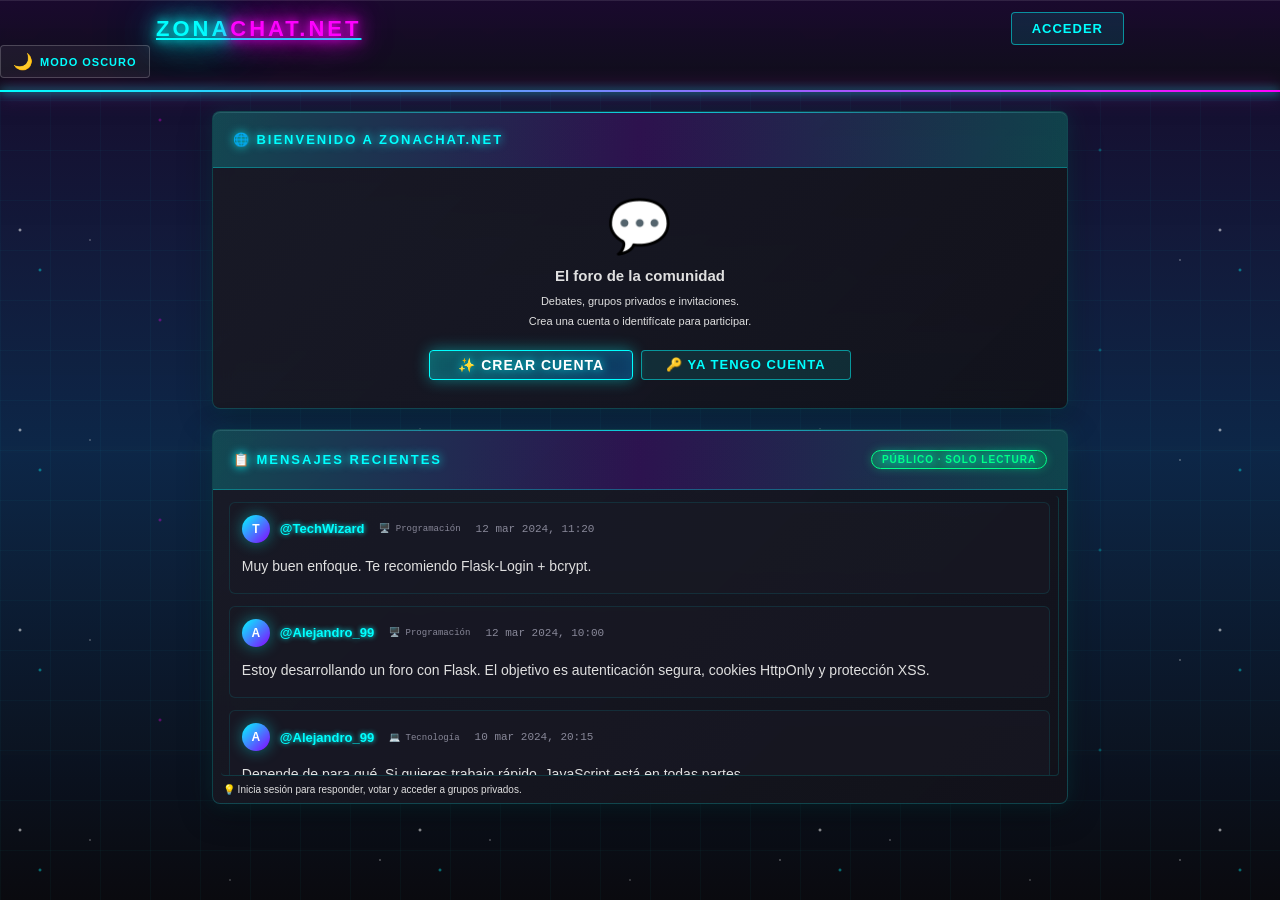
<file: mi-proyecto/frontend/index.html>
<!DOCTYPE html>
<html lang="es">
<head>
<script>
    // Aplicar modo oscuro antes del primer render para evitar flash
    (function(){
        const d = localStorage.getItem('zonachat_dark');
        const sys = window.matchMedia && window.matchMedia('(prefers-color-scheme: dark)').matches;
        if (d === '1' || (d === null && sys)) document.documentElement.classList.add('dark');
    })();
</script>
    <meta charset="UTF-8">
    <meta name="viewport" content="width=device-width, initial-scale=1.0">
    <title>ZonaChat.net — Bienvenido</title>
    <link rel="icon" type="image/x-icon" href="favicon.ico">
    <meta http-equiv="Content-Security-Policy"
          content="default-src 'self'; script-src 'self' 'unsafe-inline'; style-src 'self' 'unsafe-inline' https://fonts.googleapis.com;
                   img-src 'self' data:; connect-src 'self' http://localhost:3000;
                   font-src 'self' https://fonts.gstatic.com; object-src 'none'; base-uri 'self'; form-action 'self';">
    <meta http-equiv="X-Content-Type-Options" content="nosniff">
    <meta name="referrer" content="strict-origin-when-cross-origin">
    <meta http-equiv="Permissions-Policy" content="camera=(), microphone=(), geolocation=(), payment=()">
    <link rel="stylesheet" href="style.css">
</head>
<body>
<div id="zonachat-toast-container"></div>

<nav class="glass-nav">
    <div class="container nav-wrapper">
        <a href="index.html" class="logo">Zona<span>Chat.net</span></a>
        <div class="nav-links">
            <a href="salas.html" id="nav-salas-link" style="display:none">🏠 Salas</a>
            <a href="perfil.html" id="nav-perfil-link" style="display:none">👤 Mi Perfil</a>
        </div>
        <div id="auth-controls">
            <button id="nav-login-btn"  onclick="mostrarPantalla('login')">Acceder</button>
            <button id="nav-perfil-btn" onclick="location.href='perfil.html'" style="display:none"></button>
            <button id="nav-mod-btn"    class="btn-warn btn-small" onclick="location.href='moderacion.html'" style="display:none">🛡 Mod</button>
            <button id="nav-logout-btn" class="btn-danger btn-small" style="display:none" onclick="cerrarSesion()">Salir</button>
        </div>
    </div>
        <button class="dark-toggle" onclick="toggleModoOscuro()" title="Cambiar modo">
            <span class="toggle-icon">🌙</span>
            <span class="toggle-label">Modo oscuro</span>
        </button>
</nav>

<main class="container">

    <!-- ══════════════════════════
         PANTALLA 1 — INICIO
         Visible para todos.
         Sin portal, sin grupos.
         ══════════════════════════ -->
    <section id="pantalla-inicio">

        <div class="glass-card">
            <div class="win-titlebar"><span>🌐 Bienvenido a ZonaChat.net</span></div>
            <div class="card-body" style="text-align:center; padding:28px 20px;">
                <div style="font-size:52px; margin-bottom:10px;">💬</div>
                <h2 style="font-size:15px; color:var(--terra-blue-dark); margin-bottom:8px;">
                    El foro de la comunidad
                </h2>
                <p style="font-size:11px; color:var(--text-system); margin-bottom:18px; line-height:1.8">
                    Debates, grupos privados e invitaciones.<br>
                    Crea una cuenta o identifícate para participar.
                </p>
                <div style="display:flex; gap:8px; justify-content:center; flex-wrap:wrap;">
                    <button class="btn-primary" style="width:auto; padding:6px 28px"
                            onclick="mostrarPantalla('registro')">
                        ✨ Crear cuenta
                    </button>
                    <button style="padding:6px 24px"
                            onclick="mostrarPantalla('login')">
                        🔑 Ya tengo cuenta
                    </button>
                </div>
            </div>
        </div>

        <!-- Mensajes públicos: solo lectura, sin acciones -->
        <div class="glass-card">
            <div class="win-titlebar">
                <span>📋 Mensajes recientes</span>
                <span class="status-badge">Público · Solo lectura</span>
            </div>
            <div id="contenedor-mensajes-publicos"
                 style="padding:6px 8px; background:var(--win-white);
                        margin:6px 8px 4px;
                        border-top:1px solid var(--win-bd); border-left:1px solid var(--win-bd);
                        max-height:280px; overflow-y:auto;">
            </div>
            <div style="padding:4px 10px 8px;">
                <p style="font-size:10px; color:var(--text-system)">
                    💡 Inicia sesión para responder, votar y acceder a grupos privados.
                </p>
            </div>
        </div>

    </section>

    <!-- ══════════════════════════
         PANTALLA 2A — LOGIN
         ══════════════════════════ -->
    <section id="pantalla-login" style="display:none;">
        <div class="glass-card" style="max-width:400px; margin:0 auto;">
            <div class="win-titlebar"><span>🔑 Identificación</span></div>
            <div class="card-body">
                <form id="form-login" novalidate autocomplete="on">
                    <div class="input-group">
                        <label for="login-email">Email</label>
                        <input type="email" id="login-email" name="email"
                               placeholder="usuario@red.com"
                               autocomplete="email" required>
                    </div>
                    <div class="input-group">
                        <label for="login-password">Contraseña</label>
                        <input type="password" id="login-password" name="password"
                               placeholder="••••••••"
                               autocomplete="current-password" required>
                    </div>
                    <button type="submit" class="btn-primary">Entrar al Sistema</button>
                    <p class="form-footer">
                        ¿Nuevo? <a href="#" onclick="mostrarPantalla('registro')">Crear cuenta</a>
                        &nbsp;·&nbsp;
                        <a href="#" onclick="mostrarPantalla('inicio')">← Volver</a>
                    </p>
                </form>
            </div>
        </div>
    </section>

    <!-- ══════════════════════════
         PANTALLA 2B — REGISTRO
         ══════════════════════════ -->
    <section id="pantalla-registro" style="display:none;">
        <div class="glass-card" style="max-width:400px; margin:0 auto;">
            <div class="win-titlebar"><span>✨ Unirse a la Red</span></div>
            <div class="card-body">
                <form id="form-registro" novalidate autocomplete="on">

                    <!-- Honeypot anti-bot -->
                    <div style="position:absolute; left:-9999px; top:-9999px;" aria-hidden="true">
                        <label for="hp_field">No rellenar</label>
                        <input type="text" id="hp_field" name="hp_field"
                               tabindex="-1" autocomplete="off">
                    </div>

                    <div class="input-group">
                        <label for="reg-email">Email</label>
                        <input type="email" id="reg-email" name="email"
                               placeholder="email@ejemplo.com"
                               autocomplete="email" required>
                        <span id="email-hint" class="input-hint"></span>
                    </div>

                    <div class="input-group">
                        <label for="reg-password">Contraseña</label>
                        <input type="password" id="reg-password" name="new-password"
                               placeholder="Mínimo 8 caracteres"
                               autocomplete="new-password" required>
                        <div class="strength-meter-container">
                            <div id="strength-bar" class="strength-bar"></div>
                        </div>
                        <span id="pass-hint" class="input-hint">Nivel de seguridad: Vacío</span>
                    </div>

                    <div class="input-group">
                        <label for="reg-password-confirm">Confirmar Contraseña</label>
                        <input type="password" id="reg-password-confirm"
                               name="confirm-password"
                               placeholder="Repite tu contraseña"
                               autocomplete="new-password" required>
                        <span id="match-hint" class="input-hint"></span>
                    </div>

                    <button type="submit" class="btn-primary">Registrar</button>
                    <p class="form-footer">
                        <a href="#" onclick="mostrarPantalla('login')">Ya tengo cuenta</a>
                        &nbsp;·&nbsp;
                        <a href="#" onclick="mostrarPantalla('inicio')">← Volver</a>
                    </p>
                </form>
            </div>
        </div>
    </section>

</main>

<script src="shared.js"></script>
<script src="script.js"></script>
<script>document.addEventListener("DOMContentLoaded", inicializarModoOscuro);</script>
</body>
</html>
</file>
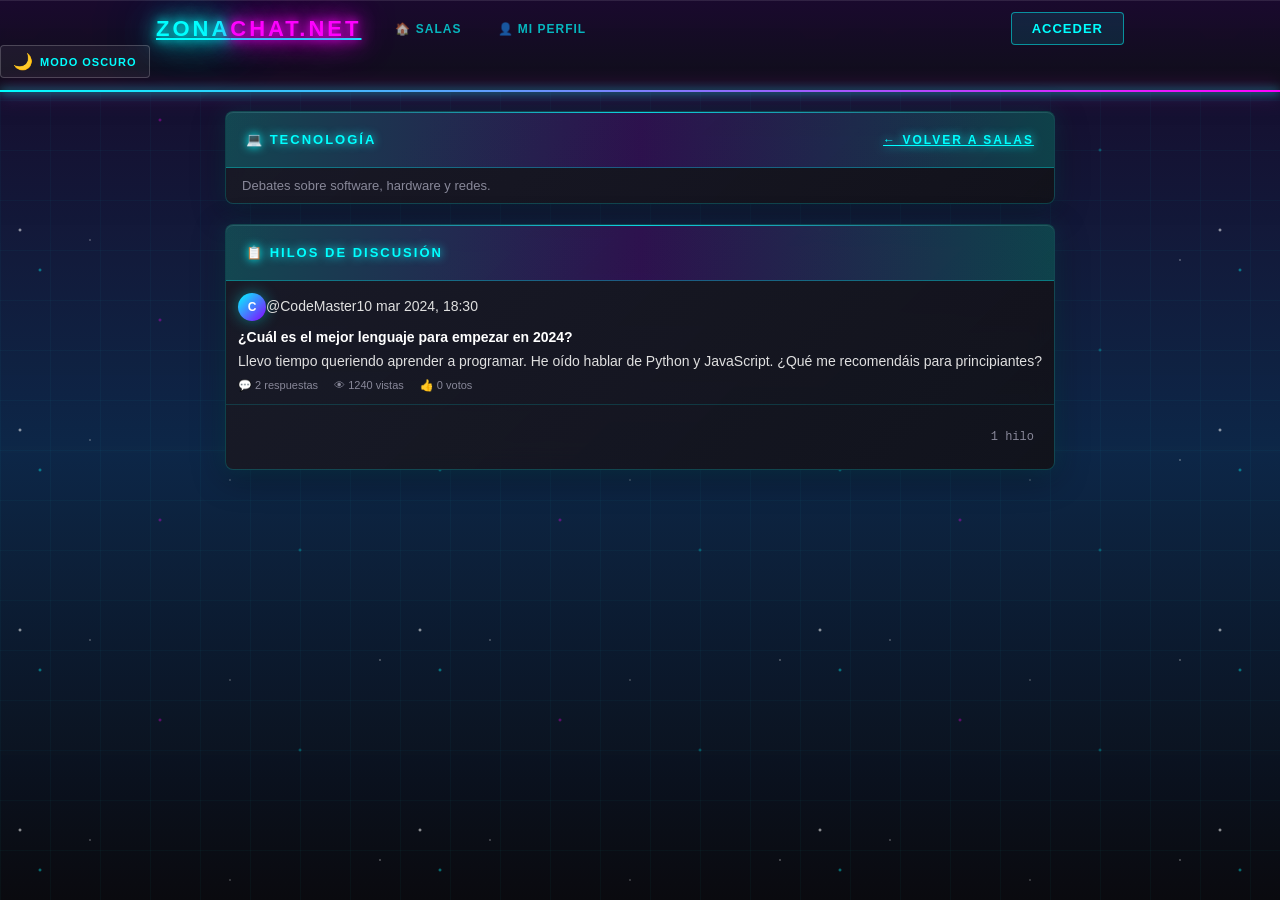
<file: mi-proyecto/frontend/hilo.html>
<!DOCTYPE html>
<html lang="es">
<head>
<script>
    (function(){
        const d = localStorage.getItem('zonachat_dark');
        const sys = window.matchMedia && window.matchMedia('(prefers-color-scheme: dark)').matches;
        if (d === '1' || (d === null && sys)) document.documentElement.classList.add('dark');
    })();
</script>
    <meta charset="UTF-8"><meta name="viewport" content="width=device-width, initial-scale=1.0">
    <title>ZonaChat.net — Hilo</title>
    <meta http-equiv="Content-Security-Policy" content="default-src 'self'; script-src 'self' 'unsafe-inline'; style-src 'self' 'unsafe-inline' https://fonts.googleapis.com; img-src 'self' data:; connect-src 'self' http://localhost:3000; font-src 'self' https://fonts.gstatic.com; object-src 'none'; base-uri 'self'; form-action 'self';">
    <meta http-equiv="X-Content-Type-Options" content="nosniff">
    <meta name="referrer" content="strict-origin-when-cross-origin">
    <link rel="icon" type="image/x-icon" href="favicon.ico">
    <link rel="stylesheet" href="style.css">
</head>
<body>
<div id="zonachat-toast-container"></div>
<nav class="glass-nav"><div class="container nav-wrapper">
    <a href="index.html" class="logo">Zona<span>Chat.net</span></a>
    <div class="nav-links">
        <a href="salas.html">🏠 Salas</a>
        <a href="perfil.html">👤 Mi Perfil</a>
    </div>
    <div id="auth-controls">
        <button id="nav-login-btn" onclick="location.href='index.html'">Acceder</button>
        <button id="nav-perfil-btn" onclick="location.href='perfil.html'" style="display:none"></button>
        <button id="nav-mod-btn" class="btn-warn btn-small" onclick="location.href='moderacion.html'" style="display:none">🛡 Mod</button>
        <button id="nav-logout-btn" class="btn-danger btn-small" style="display:none" onclick="cerrarSesion()">Salir</button>
    </div>
</div>        <button class="dark-toggle" onclick="toggleModoOscuro()" title="Cambiar modo">
            <span class="toggle-icon">🌙</span>
            <span class="toggle-label">Modo oscuro</span>
        </button>
</nav>

<main class="container">
    <!-- Info de la sala -->
    <div class="glass-card">
        <div class="win-titlebar">
            <span id="sala-titulo">💬 Cargando sala...</span>
            <a href="salas.html" style="color: var(--neon-cyan); font-size: 12px;">← Volver a salas</a>
        </div>
        <div class="card-body" style="padding: 10px 16px;">
            <p id="sala-descripcion" style="font-size: 13px; color: var(--text-dim); margin: 0;"></p>
        </div>
    </div>

    <!-- Botón nuevo hilo -->
    <div id="nuevo-hilo-section" class="glass-card" style="display: none;">
        <div class="card-body">
            <button class="btn-primary" onclick="mostrarFormNuevoHilo()" style="width: auto;">✏️ Crear nuevo hilo</button>
        </div>
    </div>

    <!-- Formulario nuevo hilo -->
    <div id="form-nuevo-hilo" class="glass-card" style="display: none;">
        <div class="win-titlebar"><span>✏️ Nuevo Hilo de Discusión</span></div>
        <div class="card-body">
            <form onsubmit="crearHilo(event)">
                <div class="input-group">
                    <label for="hilo-titulo">Título *</label>
                    <input type="text" id="hilo-titulo" maxlength="100" placeholder="Título del hilo..." required>
                </div>
                <div class="input-group">
                    <label for="hilo-contenido">Mensaje inicial *</label>
                    <textarea id="hilo-contenido" maxlength="2000" rows="4" placeholder="Escribe tu mensaje..." required></textarea>
                </div>
                <div style="display: flex; gap: 10px; justify-content: flex-end;">
                    <button type="button" onclick="ocultarFormNuevoHilo()">Cancelar</button>
                    <button type="submit" class="btn-primary"> Publicar hilo</button>
                </div>
            </form>
        </div>
    </div>

    <!-- Lista de hilos -->
    <div class="glass-card">
        <div class="win-titlebar"><span>📋 Hilos de discusión</span></div>
        <div id="hilos-contenedor" style="padding: 12px;">
            <!-- Hilos se cargan aquí -->
        </div>
        <div class="card-body d-flex justify-between align-center" style="border-top: 1px solid rgba(0,255,255,0.15);">
            <div class="paginacion" id="paginacion"></div>
            <span id="paginacion-info" class="paginacion-info"></span>
        </div>
    </div>
</main>

<script src="shared.js"></script>
<script>
'use strict';
let salaActual = null;
let usuarioActual = null;
let hilos = [];
let pagina = 1;
const POR_PAG = 10;

// Obtener ID de sala de la URL
const urlParams = new URLSearchParams(window.location.search);
const salaId = parseInt(urlParams.get('sala')) || 1;

window.addEventListener('DOMContentLoaded', () => {
    iniciarSesionGuardada(u => {
        usuarioActual = u;
        renderizarNavbar(u);
        document.getElementById('nuevo-hilo-section').style.display = 'block';
    }, () => {
        renderizarNavbar(null);
    });

    cargarSala();
    cargarHilos();
});

async function cargarSala() {
    try {
        const res = await apiFetch(`/salas/${salaId}`);
        if (res.ok) {
            const data = await res.json();
            salaActual = data.sala;
            document.getElementById('sala-titulo').textContent = `${salaActual.icono || '💬'} ${salaActual.nombre}`;
            document.getElementById('sala-descripcion').textContent = salaActual.descripcion || '';
            document.title = `${salaActual.nombre} — ZonaChat.net`;
        } else {
            // Fallback a datos mock
            const salaMock = MOCK.salas.find(s => s.id === salaId);
            if (salaMock) {
                salaActual = salaMock;
                document.getElementById('sala-titulo').textContent = `${salaMock.icono} ${salaMock.nombre}`;
                document.getElementById('sala-descripcion').textContent = salaMock.descripcion;
            }
        }
    } catch (error) {
        // Fallback a datos mock
        const salaMock = MOCK.salas.find(s => s.id === salaId);
        if (salaMock) {
            salaActual = salaMock;
            document.getElementById('sala-titulo').textContent = `${salaMock.icono} ${salaMock.nombre}`;
            document.getElementById('sala-descripcion').textContent = salaMock.descripcion;
        }
    }
}

async function cargarHilos() {
    const contenedor = document.getElementById('hilos-contenedor');
    contenedor.innerHTML = '<p style="text-align: center; color: var(--text-dim); padding: 20px;">Cargando hilos...</p>';

    try {
        const res = await apiFetch(`/mensajes?sala=${salaId}`);
        if (res.ok) {
            const data = await res.json();
            hilos = data.mensajes || [];
        } else {
            // Fallback a datos mock
            hilos = MOCK.hilos.filter(h => h.salaId === salaId);
        }
    } catch (error) {
        // Fallback a datos mock
        hilos = MOCK.hilos.filter(h => h.salaId === salaId);
    }

    if (hilos.length === 0) {
        contenedor.innerHTML = '<p style="text-align: center; color: var(--text-dim); padding: 20px;">No hay hilos en esta sala. ¡Sé el primero en crear uno!</p>';
        document.getElementById('paginacion').innerHTML = '';
        document.getElementById('paginacion-info').textContent = '';
        return;
    }

    renderHilos();
}

function renderHilos() {
    const contenedor = document.getElementById('hilos-contenedor');
    contenedor.innerHTML = '';

    const inicio = (pagina - 1) * POR_PAG;
    const slice = hilos.slice(inicio, inicio + POR_PAG);

    slice.forEach(hilo => {
        const card = document.createElement('div');
        card.className = 'mensaje-card';
        card.style.cursor = 'pointer';
        card.onclick = () => location.href = `hilo.html?sala=${salaId}&hilo=${hilo.id}`;

        const header = document.createElement('div');
        header.className = 'mensaje-header';

        const avatar = document.createElement('div');
        avatar.className = 'avatar avatar-sm';
        avatar.textContent = (hilo.autor || '?')[0].toUpperCase();

        const autor = document.createElement('span');
        autor.className = 'mensaje-autor';
        autor.textContent = `@${hilo.autor}`;

        const fecha = document.createElement('span');
        fecha.className = 'mensaje-fecha';
        fecha.textContent = formatearFecha(hilo.fecha || hilo.creado_en);

        header.append(avatar, autor, fecha);

        const titulo = document.createElement('h4');
        titulo.style.cssText = 'margin: 8px 0; color: var(--text-bright); font-size: 14px;';
        titulo.textContent = hilo.titulo || 'Sin título';

        const contenido = document.createElement('p');
        contenido.className = 'mensaje-contenido';
        contenido.textContent = truncar(hilo.contenido, 150);

        const stats = document.createElement('div');
        stats.style.cssText = 'display: flex; gap: 16px; margin-top: 10px; font-size: 11px; color: var(--text-dim);';
        stats.innerHTML = `
            <span>💬 ${hilo.respuestas ? hilo.respuestas.length : 0} respuestas</span>
            <span>👁 ${hilo.vistas || 0} vistas</span>
            <span>👍 ${hilo.votos || 0} votos</span>
        `;

        card.append(header, titulo, contenido, stats);
        contenedor.appendChild(card);
    });

    renderPaginacion();
}

function renderPaginacion() {
    const total = Math.ceil(hilos.length / POR_PAG);
    const cont = document.getElementById('paginacion');
    const info = document.getElementById('paginacion-info');
    cont.innerHTML = '';

    if (total <= 1) {
        info.textContent = `${hilos.length} hilo${hilos.length !== 1 ? 's' : ''}`;
        return;
    }

    const prev = document.createElement('button');
    prev.textContent = '◄';
    prev.className = 'btn-small';
    prev.disabled = pagina === 1;
    prev.onclick = () => { pagina--; renderHilos(); };
    cont.appendChild(prev);

    for (let i = 1; i <= total; i++) {
        const b = document.createElement('button');
        b.textContent = i;
        b.className = `btn-small${i === pagina ? ' activa' : ''}`;
        b.onclick = () => { pagina = i; renderHilos(); };
        cont.appendChild(b);
    }

    const next = document.createElement('button');
    next.textContent = '►';
    next.className = 'btn-small';
    next.disabled = pagina === total;
    next.onclick = () => { pagina++; renderHilos(); };
    cont.appendChild(next);

    const inicio = (pagina - 1) * POR_PAG + 1;
    const fin = Math.min(pagina * POR_PAG, hilos.length);
    info.textContent = `Mostrando ${inicio}–${fin} de ${hilos.length}`;
}

function mostrarFormNuevoHilo() {
    if (!usuarioActual) {
        mostrarAviso('Debes iniciar sesión para crear un hilo.', 'error');
        return;
    }
    document.getElementById('form-nuevo-hilo').style.display = 'block';
    document.getElementById('hilo-titulo').focus();
}

function ocultarFormNuevoHilo() {
    document.getElementById('form-nuevo-hilo').style.display = 'none';
    document.getElementById('hilo-titulo').value = '';
    document.getElementById('hilo-contenido').value = '';
}

async function crearHilo(e) {
    e.preventDefault();

    const titulo = document.getElementById('hilo-titulo').value.trim();
    const contenido = document.getElementById('hilo-contenido').value.trim();

    if (!titulo || !contenido) {
        mostrarAviso('Completa todos los campos.', 'error');
        return;
    }

    try {
        const res = await apiFetch('/mensajes', {
            method: 'POST',
            body: JSON.stringify({
                sala_id: salaId,
                titulo,
                contenido
            })
        });

        if (res.ok) {
            mostrarAviso('Hilo creado correctamente.', 'success');
            ocultarFormNuevoHilo();
            cargarHilos();
        } else {
            const data = await res.json();
            mostrarAviso(data.error || 'Error al crear hilo.', 'error');
        }
    } catch (error) {
        mostrarAviso('Error de conexión.', 'error');
    }
}
</script>
<script>document.addEventListener("DOMContentLoaded", inicializarModoOscuro);</script>
</body></html>
</file>
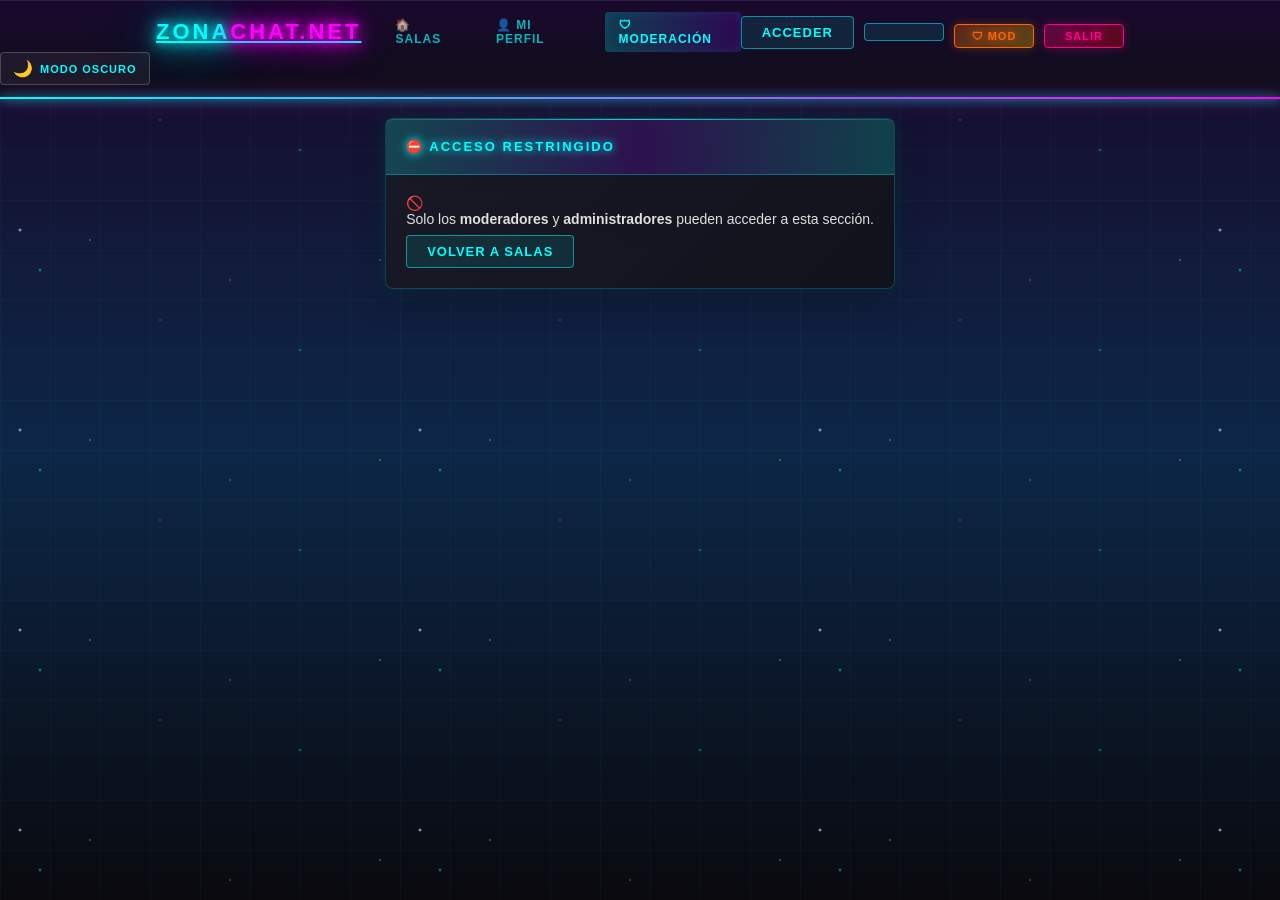
<file: mi-proyecto/frontend/moderacion.html>
<!DOCTYPE html>
<html lang="es">
<head>
<script>
    // Aplicar modo oscuro antes del primer render para evitar flash
    (function(){
        const d = localStorage.getItem('zonachat_dark');
        const sys = window.matchMedia && window.matchMedia('(prefers-color-scheme: dark)').matches;
        if (d === '1' || (d === null && sys)) document.documentElement.classList.add('dark');
    })();
</script>
    <meta charset="UTF-8"><meta name="viewport" content="width=device-width, initial-scale=1.0">
    <title>ZonaChat.net — Moderación</title>
    <meta http-equiv="Content-Security-Policy" content="default-src 'self'; script-src 'self'; style-src 'self'; img-src 'self' data:; connect-src 'self' http://localhost:3000; object-src 'none'; base-uri 'self'; form-action 'self';">
    <meta http-equiv="X-Content-Type-Options" content="nosniff">
    <meta name="referrer" content="strict-origin-when-cross-origin">
    <link rel="stylesheet" href="style.css">
    <style>
        .mod-grid    { display:grid; grid-template-columns:180px 1fr; gap:8px; align-items:start; }
        .mod-nav-item { padding:5px 10px; font-size:11px; cursor:pointer; border-bottom:1px dotted #ccc; display:flex; align-items:center; gap:6px; }
        .mod-nav-item:hover   { background:#c8d8f8; }
        .mod-nav-item.activo  { background:var(--terra-blue-mid); color:#fff; font-weight:bold; }
        .mod-section { display:none; }
        .mod-section.activa  { display:block; }
        .resumen-stat { background:var(--win-white); border:1px solid var(--win-bd); padding:10px; text-align:center; }
        .resumen-stat .num   { font-size:22px; font-weight:bold; color:var(--terra-blue-dark); }
        .resumen-stat .label { font-size:10px; color:var(--text-system); }
        .log-item    { font-size:11px; padding:3px 0; border-bottom:1px dotted #ddd; display:flex; gap:8px; }
        .log-item:last-child { border-bottom:none; }
        .log-accion  { font-weight:bold; color:var(--terra-blue-dark); white-space:nowrap; }
        .log-fecha   { color:var(--text-system); font-size:10px; white-space:nowrap; }
        .ban-badge   { background:var(--terra-red); color:#fff; font-size:9px; padding:1px 5px; }
    </style>
</head>
<body>
<div id="zonachat-toast-container"></div>
<nav class="glass-nav"><div class="container nav-wrapper">
    <a href="index.html" class="logo">Zona<span>Chat.net</span></a>
    <div class="nav-links">
        <a href="salas.html">🏠 Salas</a>
        <a href="perfil.html">👤 Mi Perfil</a>
        <a href="moderacion.html" class="activo">🛡 Moderación</a>
    </div>
    <div id="auth-controls">
        <button id="nav-login-btn" onclick="location.href='index.html'">Acceder</button>
        <button id="nav-perfil-btn" onclick="location.href='perfil.html'"></button>
        <button id="nav-mod-btn" class="btn-warn btn-small" onclick="location.href='moderacion.html'" style="display:none">🛡 Mod</button>
        <button id="nav-logout-btn" class="btn-danger btn-small" style="display:none" onclick="cerrarSesion()">Salir</button>
    </div>
</div>        <button class="dark-toggle" onclick="toggleModoOscuro()" title="Cambiar modo">
            <span class="toggle-icon">🌙</span>
            <span class="toggle-label">Modo oscuro</span>
        </button>
</nav>

<main class="container">

    <!-- Acceso denegado (se oculta si es mod) -->
    <div id="panel-acceso-denegado" class="glass-card">
        <div class="win-titlebar"><span>⛔ Acceso Restringido</span></div>
        <div class="card-body" style="text-align:center;padding:30px">
            <p style="font-size:16px;margin-bottom:8px">🚫</p>
            <p>Solo los <strong>moderadores</strong> y <strong>administradores</strong> pueden acceder a esta sección.</p>
            <button class="mt-8" onclick="location.href='salas.html'" style="margin-top:12px">Volver a Salas</button>
        </div>
    </div>

    <!-- Panel de moderación (solo visible para mod/admin) -->
    <div id="panel-mod" class="hidden">

        <!-- Resumen -->
        <div class="glass-card">
            <div class="win-titlebar"><span>🛡 Panel de Moderación</span></div>
            <div class="card-body">
                <div style="display:grid;grid-template-columns:repeat(4,1fr);gap:8px;margin-bottom:8px">
                    <div class="resumen-stat"><div class="num" id="stat-reportes-pendientes">0</div><div class="label">Reportes pendientes</div></div>
                    <div class="resumen-stat"><div class="num" id="stat-usuarios-ban">0</div><div class="label">Usuarios baneados</div></div>
                    <div class="resumen-stat"><div class="num" id="stat-total-usuarios">0</div><div class="label">Usuarios totales</div></div>
                    <div class="resumen-stat"><div class="num" id="stat-total-hilos">0</div><div class="label">Hilos activos</div></div>
                </div>
            </div>
        </div>

        <div class="mod-grid">
            <!-- Menú lateral -->
            <div class="glass-card">
                <div class="win-titlebar"><span>Secciones</span></div>
                <div style="padding:4px 0">
                    <div class="mod-nav-item activo" onclick="cambiarSeccion('reportes',this)">⚑ Reportes <span id="badge-reportes" style="background:red;color:#fff;font-size:9px;padding:1px 5px;margin-left:auto"></span></div>
                    <div class="mod-nav-item" onclick="cambiarSeccion('usuarios',this)">👥 Usuarios</div>
                    <div class="mod-nav-item" onclick="cambiarSeccion('hilos',this)">💬 Hilos</div>
                    <div class="mod-nav-item" onclick="cambiarSeccion('log',this)">📋 Log de acciones</div>
                </div>
            </div>

            <!-- Contenido secciones -->
            <div>

                <!-- Reportes -->
                <div id="mod-reportes" class="mod-section activa">
                    <div class="glass-card">
                        <div class="win-titlebar">
                            <span>⚑ Reportes</span>
                            <div style="display:flex;gap:4px">
                                <select id="filtro-estado-reporte" onchange="renderReportes()" style="font-size:10px;padding:2px 4px">
                                    <option value="todos">Todos</option>
                                    <option value="pendiente" selected>Pendientes</option>
                                    <option value="resuelto">Resueltos</option>
                                </select>
                            </div>
                        </div>
                        <div style="overflow-x:auto">
                            <table class="win-table" id="tabla-reportes">
                                <thead><tr>
                                    <th style="width:28px">#</th>
                                    <th>Tipo</th>
                                    <th>Objetivo</th>
                                    <th>Razón</th>
                                    <th>Estado</th>
                                    <th>Fecha</th>
                                    <th style="width:130px">Acciones</th>
                                </tr></thead>
                                <tbody id="tbody-reportes"></tbody>
                            </table>
                        </div>
                    </div>
                </div>

                <!-- Usuarios -->
                <div id="mod-usuarios" class="mod-section">
                    <div class="glass-card">
                        <div class="win-titlebar">
                            <span>👥 Gestión de Usuarios</span>
                        </div>
                        <div class="card-body" style="padding-bottom:4px">
                            <div class="d-flex gap-8 align-center">
                                <input type="search" id="buscar-usuario" placeholder="Buscar por nombre..." style="flex:1" oninput="renderUsuarios()">
                            </div>
                        </div>
                        <div style="overflow-x:auto">
                            <table class="win-table">
                                <thead><tr>
                                    <th>Usuario</th>
                                    <th>Rol</th>
                                    <th>Estado</th>
                                    <th>Mensajes</th>
                                    <th style="width:160px">Acciones</th>
                                </tr></thead>
                                <tbody id="tbody-usuarios"></tbody>
                            </table>
                        </div>
                    </div>
                </div>

                <!-- Hilos -->
                <div id="mod-hilos" class="mod-section">
                    <div class="glass-card">
                        <div class="win-titlebar"><span>💬 Gestión de Hilos</span></div>
                        <div style="overflow-x:auto">
                            <table class="win-table">
                                <thead><tr>
                                    <th>Título</th>
                                    <th>Autor</th>
                                    <th>Sala</th>
                                    <th>Resp.</th>
                                    <th style="width:100px">Acciones</th>
                                </tr></thead>
                                <tbody id="tbody-hilos"></tbody>
                            </table>
                        </div>
                    </div>
                </div>

                <!-- Log -->
                <div id="mod-log" class="mod-section">
                    <div class="glass-card">
                        <div class="win-titlebar"><span>📋 Registro de Acciones de Moderación</span></div>
                        <div id="lista-log" class="card-body"></div>
                    </div>
                </div>

            </div>
        </div>
    </div>
</main>

<!-- Modal ban usuario -->
<div id="modal-ban" class="modal-overlay hidden">
    <div class="glass-card modal-content">
        <div class="win-titlebar"><span>🚫 Banear Usuario</span></div>
        <div class="card-body">
            <p class="mb-8">Vas a banear a <strong id="ban-nombre-objetivo"></strong>. Indica el motivo y la duración.</p>
            <div class="input-group">
                <label>Motivo</label>
                <select id="ban-motivo">
                    <option value="spam">Spam repetido</option>
                    <option value="acoso">Acoso a usuarios</option>
                    <option value="bot">Bot / automatizado</option>
                    <option value="contenido">Contenido inapropiado</option>
                    <option value="otro">Otro</option>
                </select>
            </div>
            <div class="input-group">
                <label>Duración</label>
                <select id="ban-duracion">
                    <option value="1d">1 día</option>
                    <option value="7d">7 días</option>
                    <option value="30d">30 días</option>
                    <option value="perm">Permanente</option>
                </select>
            </div>
            <div class="input-group"><label>Notas internas (opcional)</label><textarea id="ban-notas" maxlength="300" rows="2"></textarea></div>
            <div class="modal-buttons">
                <button class="btn-danger" onclick="ejecutarBan()">🚫 Confirmar ban</button>
                <button onclick="cerrarModalBan()">Cancelar</button>
            </div>
        </div>
    </div>
</div>

<script src="shared.js"></script>
<script>
'use strict';
let modLog    = [];
let usuariosBaneados = [];
let usuarioActual = null;

window.addEventListener('DOMContentLoaded', () => {
    iniciarSesionGuardada(u => {
        usuarioActual = u;
        renderizarNavbar(u);
        if (u.rol === 'moderador' || u.rol === 'admin') {
            document.getElementById('panel-acceso-denegado').classList.add('hidden');
            document.getElementById('panel-mod').classList.remove('hidden');
            inicializarPanel();
        }
        // Si es usuario normal, se queda el panel de acceso denegado visible
    }, () => { renderizarNavbar(null); });
});

function inicializarPanel() {
    actualizarEstadisticas();
    renderReportes();
    renderUsuarios();
    renderHilos();
    renderLog();

    const pendientes = MOCK.reportes.filter(r=>r.estado==='pendiente').length;
    const badge = document.getElementById('badge-reportes');
    if (pendientes>0) { badge.textContent=pendientes; } else { badge.style.display='none'; }
}

function actualizarEstadisticas() {
    document.getElementById('stat-reportes-pendientes').textContent = MOCK.reportes.filter(r=>r.estado==='pendiente').length;
    document.getElementById('stat-usuarios-ban').textContent       = usuariosBaneados.length;
    document.getElementById('stat-total-usuarios').textContent     = MOCK.usuarios.length;
    document.getElementById('stat-total-hilos').textContent        = MOCK.hilos.length;
}

function cambiarSeccion(id, el) {
    document.querySelectorAll('.mod-section').forEach(s=>s.classList.remove('activa'));
    document.querySelectorAll('.mod-nav-item').forEach(n=>n.classList.remove('activo'));
    document.getElementById(`mod-${id}`).classList.add('activa');
    el.classList.add('activo');
}

// ── Reportes ──────────────────────────────────────────────────────────────────
function renderReportes() {
    const filtro = document.getElementById('filtro-estado-reporte').value;
    const lista  = filtro==='todos' ? MOCK.reportes : MOCK.reportes.filter(r=>r.estado===filtro);
    const tbody  = document.getElementById('tbody-reportes');
    tbody.innerHTML = '';

    if (!lista.length) {
        const tr=tbody.insertRow(); const td=tr.insertCell();
        td.colSpan=7; td.textContent='No hay reportes.'; td.style.cssText='text-align:center;padding:12px;color:var(--text-system)';
        return;
    }

    lista.forEach(r => {
        const tr = tbody.insertRow();

        const tdId=tr.insertCell(); tdId.textContent=r.id; tdId.style.textAlign='center';

        const tdTipo=tr.insertCell();
        const tipoIcon = r.tipo==='mensaje'?'💬':'👤';
        tdTipo.textContent=`${tipoIcon} ${r.tipo}`;

        const tdObj=tr.insertCell(); tdObj.textContent=r.objetivo; tdObj.style.fontWeight='bold';

        const tdRazon=tr.insertCell(); tdRazon.textContent=r.razon;

        const tdEst=tr.insertCell();
        const span=document.createElement('span'); span.className=`estado-${r.estado}`; span.textContent=r.estado;
        tdEst.appendChild(span);

        const tdFecha=tr.insertCell(); tdFecha.textContent=formatearFecha(r.fecha); tdFecha.style.fontSize='10px';

        const tdAcc=tr.insertCell();
        if (r.estado==='pendiente') {
            const btnResolver=document.createElement('button'); btnResolver.textContent='✔ Resolver'; btnResolver.className='btn-small btn-success';
            btnResolver.onclick=()=>{ r.estado='resuelto'; registrarLog(`Reporte #${r.id} resuelto`,'✔'); renderReportes(); actualizarEstadisticas(); mostrarAviso('Reporte marcado como resuelto.','success'); };

            const btnBan=document.createElement('button'); btnBan.textContent='🚫 Ban'; btnBan.className='btn-small btn-danger'; btnBan.style.marginLeft='3px';
            btnBan.onclick=()=>abrirModalBan(r.objetivo);
            tdAcc.append(btnResolver,btnBan);
        } else {
            const btnReabrir=document.createElement('button'); btnReabrir.textContent='↩ Reabrir'; btnReabrir.className='btn-small';
            btnReabrir.onclick=()=>{ r.estado='pendiente'; registrarLog(`Reporte #${r.id} reabierto`,'↩'); renderReportes(); actualizarEstadisticas(); };
            tdAcc.appendChild(btnReabrir);
        }
        tbody.appendChild(tr);
    });
}

// ── Usuarios ──────────────────────────────────────────────────────────────────
function renderUsuarios() {
    const q = (document.getElementById('buscar-usuario').value||'').toLowerCase();
    const lista = MOCK.usuarios.filter(u => u.nombre.toLowerCase().includes(q));
    const tbody = document.getElementById('tbody-usuarios');
    tbody.innerHTML='';

    lista.forEach(u => {
        const tr=tbody.insertRow();
        const esBaneado = usuariosBaneados.includes(u.nombre);

        const tdNom=tr.insertCell();
        const av=document.createElement('div'); av.className='avatar avatar-sm'; av.style.display='inline-flex'; av.style.marginRight='6px'; av.textContent=u.nombre[0].toUpperCase();
        const nom=document.createElement('span'); nom.textContent=u.nombre; nom.style.fontWeight='bold';
        if (esBaneado) { const b=document.createElement('span'); b.className='ban-badge'; b.style.marginLeft='4px'; b.textContent='BANEADO'; nom.appendChild(b); }
        tdNom.append(av,nom);

        const tdRol=tr.insertCell();
        const b=document.createElement('span');
        if (u.rol==='admin') { b.className='badge-admin'; b.textContent='ADMIN'; }
        else if (u.rol==='moderador') { b.className='badge-mod'; b.textContent='MOD'; }
        else { b.textContent='Usuario'; }
        tdRol.appendChild(b);

        const tdEst=tr.insertCell();
        const dot=document.createElement('span'); dot.className=`dot-${u.estado}`; dot.style.marginRight='4px';
        const estSpan=document.createElement('span'); estSpan.textContent=u.estado;
        tdEst.append(dot,estSpan);

        const tdMsg=tr.insertCell(); tdMsg.textContent=u.mensajes.toLocaleString('es-ES'); tdMsg.style.textAlign='right';

        const tdAcc=tr.insertCell();
        if (u.rol !== 'admin' && usuarioActual && u.nombre !== usuarioActual.nombre) {
            if (!esBaneado) {
                const btnBan=document.createElement('button'); btnBan.textContent='🚫 Banear'; btnBan.className='btn-small btn-danger';
                btnBan.onclick=()=>abrirModalBan(u.nombre); tdAcc.appendChild(btnBan);
            } else {
                const btnDesban=document.createElement('button'); btnDesban.textContent='✔ Desbanear'; btnDesban.className='btn-small btn-success';
                btnDesban.onclick=()=>{
                    usuariosBaneados=usuariosBaneados.filter(n=>n!==u.nombre);
                    registrarLog(`${u.nombre} desbaneado`,'✔'); renderUsuarios(); actualizarEstadisticas();
                    mostrarAviso(`${u.nombre} desbaneado.`,'success');
                };
                tdAcc.appendChild(btnDesban);
            }
        } else {
            const span=document.createElement('span'); span.className='text-small'; span.textContent='–'; tdAcc.appendChild(span);
        }
    });
}

// ── Hilos ─────────────────────────────────────────────────────────────────────
function renderHilos() {
    const tbody=document.getElementById('tbody-hilos');
    tbody.innerHTML='';
    MOCK.hilos.forEach(h=>{
        const sala=MOCK.salas.find(s=>s.id===h.salaId);
        const tr=tbody.insertRow();

        const tdTit=tr.insertCell(); const a=document.createElement('a');
        a.textContent=truncar(h.titulo,50); a.href=`hilo.html?sala=${h.salaId}&hilo=${h.id}`; tdTit.appendChild(a);

        const tdAut=tr.insertCell(); tdAut.textContent=h.autor;
        const tdSala=tr.insertCell(); tdSala.textContent=sala? `${sala.icono} ${sala.nombre}`:'?';
        const tdResp=tr.insertCell(); tdResp.textContent=h.respuestas.length; tdResp.style.textAlign='right';

        const tdAcc=tr.insertCell();
        const btnBorrar=document.createElement('button'); btnBorrar.textContent='🗑 Eliminar'; btnBorrar.className='btn-small btn-danger';
        btnBorrar.onclick=()=>{
            if (!confirm(`¿Eliminar el hilo "${truncar(h.titulo,40)}"?`)) return;
            const idx=MOCK.hilos.indexOf(h); if(idx>-1) MOCK.hilos.splice(idx,1);
            registrarLog(`Hilo #${h.id} eliminado: "${truncar(h.titulo,30)}"`,'🗑');
            renderHilos(); actualizarEstadisticas();
            mostrarAviso('Hilo eliminado.','success');
        };
        tdAcc.appendChild(btnBorrar);
    });
}

// ── Log ───────────────────────────────────────────────────────────────────────
function registrarLog(accion, icono='📋') {
    modLog.unshift({ accion, icono, fecha: new Date().toISOString(), mod: usuarioActual?.nombre||'Sistema' });
    renderLog();
}

function renderLog() {
    const cont=document.getElementById('lista-log');
    cont.innerHTML='';
    if (!modLog.length) { cont.innerHTML='<p class="text-small">Sin acciones registradas en esta sesión.</p>'; return; }
    modLog.forEach(entry=>{
        const div=document.createElement('div'); div.className='log-item';
        const icon=document.createElement('span'); icon.textContent=entry.icono; icon.style.flexShrink='0';
        const acc=document.createElement('span'); acc.className='log-accion'; acc.textContent=entry.accion;
        const mod=document.createElement('span'); mod.className='text-small'; mod.textContent=`por @${entry.mod}`;
        const fecha=document.createElement('span'); fecha.className='log-fecha'; fecha.textContent=formatearFecha(entry.fecha);
        div.append(icon,acc,mod,fecha); cont.appendChild(div);
    });
}

// ── Ban modal ──────────────────────────────────────────────────────────────────
let baneandoNombre=null;
function abrirModalBan(nombre) { baneandoNombre=nombre; document.getElementById('ban-nombre-objetivo').textContent=nombre; document.getElementById('modal-ban').classList.remove('hidden'); }
function cerrarModalBan() { document.getElementById('modal-ban').classList.add('hidden'); baneandoNombre=null; }
function ejecutarBan() {
    if (!baneandoNombre) return;
    const motivo  =document.getElementById('ban-motivo').value;
    const duracion=document.getElementById('ban-duracion').value;
    if (!usuariosBaneados.includes(baneandoNombre)) usuariosBaneados.push(baneandoNombre);

    MOCK.reportes.filter(r=>r.objetivo===baneandoNombre&&r.estado==='pendiente').forEach(r=>r.estado='resuelto');
    registrarLog(`${baneandoNombre} baneado (${motivo}, ${duracion})`,'🚫');
    renderReportes(); renderUsuarios(); actualizarEstadisticas();
    mostrarAviso(`Usuario ${baneandoNombre} baneado por ${duracion}.`,'success');
    cerrarModalBan();
}
</script>
<script>document.addEventListener("DOMContentLoaded", inicializarModoOscuro);</script>
</body></html>
</file>
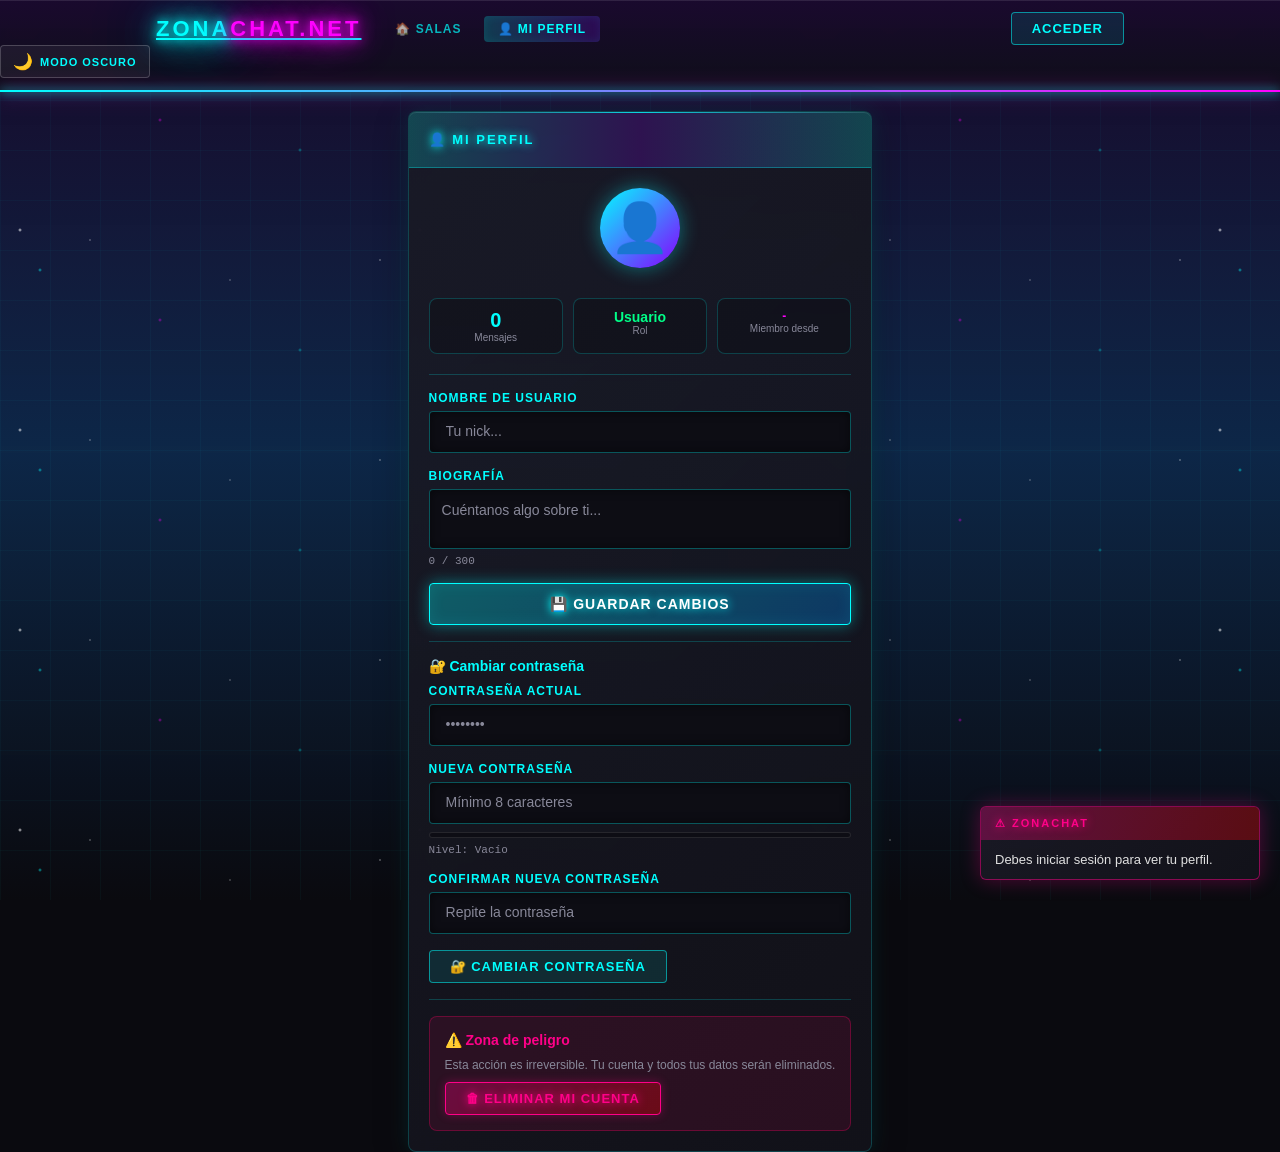
<file: mi-proyecto/frontend/perfil.html>
<!DOCTYPE html>
<html lang="es">
<head>
<script>
    (function(){
        const d = localStorage.getItem('zonachat_dark');
        const sys = window.matchMedia && window.matchMedia('(prefers-color-scheme: dark)').matches;
        if (d === '1' || (d === null && sys)) document.documentElement.classList.add('dark');
    })();
</script>
    <meta charset="UTF-8"><meta name="viewport" content="width=device-width, initial-scale=1.0">
    <title>ZonaChat.net — Perfil</title>
    <meta http-equiv="Content-Security-Policy" content="default-src 'self'; script-src 'self' 'unsafe-inline'; style-src 'self' 'unsafe-inline' https://fonts.googleapis.com; img-src 'self' data:; connect-src 'self' http://localhost:3000; font-src 'self' https://fonts.gstatic.com; object-src 'none'; base-uri 'self'; form-action 'self';">
    <meta http-equiv="X-Content-Type-Options" content="nosniff">
    <meta name="referrer" content="strict-origin-when-cross-origin">
    <link rel="icon" type="image/x-icon" href="favicon.ico">
    <link rel="stylesheet" href="style.css">
</head>
<body>
<div id="zonachat-toast-container"></div>
<nav class="glass-nav"><div class="container nav-wrapper">
    <a href="index.html" class="logo">Zona<span>Chat.net</span></a>
    <div class="nav-links">
        <a href="salas.html">🏠 Salas</a>
        <a href="perfil.html" class="activo">👤 Mi Perfil</a>
    </div>
    <div id="auth-controls">
        <button id="nav-login-btn" onclick="location.href='index.html'">Acceder</button>
        <button id="nav-perfil-btn" onclick="location.href='perfil.html'" style="display:none"></button>
        <button id="nav-mod-btn" class="btn-warn btn-small" onclick="location.href='moderacion.html'" style="display:none">🛡 Mod</button>
        <button id="nav-logout-btn" class="btn-danger btn-small" style="display:none" onclick="cerrarSesion()">Salir</button>
    </div>
</div>        <button class="dark-toggle" onclick="toggleModoOscuro()" title="Cambiar modo">
            <span class="toggle-icon">🌙</span>
            <span class="toggle-label">Modo oscuro</span>
        </button>
</nav>

<main class="container">
    <div class="glass-card" style="max-width: 600px; margin: 0 auto;">
        <div class="win-titlebar"><span id="titulo-perfil">👤 Mi Perfil</span></div>
        <div class="card-body">
            <!-- Avatar y datos básicos -->
            <div style="text-align: center; margin-bottom: 20px;">
                <div id="avatar-preview" onclick="toggleEmojiPicker()" title="Click para cambiar avatar" style="font-size: 48px; width: 80px; height: 80px; line-height: 80px; border-radius: 50%; background: linear-gradient(135deg, var(--neon-cyan), var(--neon-purple)); color: #fff; display: inline-flex; align-items: center; justify-content: center; cursor: pointer; box-shadow: 0 0 20px rgba(0, 255, 255, 0.4); margin-bottom: 10px;">👤</div>
                <div id="emoji-picker" class="hidden" style="display: flex; flex-wrap: wrap; gap: 8px; justify-content: center; margin-top: 10px; padding: 10px; background: rgba(0,0,0,0.2); border-radius: 8px;">
                    <span onclick="seleccionarEmoji('😀')" style="font-size: 24px; cursor: pointer; padding: 5px;">😀</span>
                    <span onclick="seleccionarEmoji('🤖')" style="font-size: 24px; cursor: pointer; padding: 5px;">🤖</span>
                    <span onclick="seleccionarEmoji('🦊')" style="font-size: 24px; cursor: pointer; padding: 5px;">🦊</span>
                    <span onclick="seleccionarEmoji('🐱')" style="font-size: 24px; cursor: pointer; padding: 5px;">🐱</span>
                    <span onclick="seleccionarEmoji('🦁')" style="font-size: 24px; cursor: pointer; padding: 5px;">🦁</span>
                    <span onclick="seleccionarEmoji('🎭')" style="font-size: 24px; cursor: pointer; padding: 5px;">🎭</span>
                    <span onclick="seleccionarEmoji('🧑‍💻')" style="font-size: 24px; cursor: pointer; padding: 5px;">🧑‍💻</span>
                    <span onclick="seleccionarEmoji('🦸')" style="font-size: 24px; cursor: pointer; padding: 5px;">🦸</span>
                    <span onclick="seleccionarEmoji('👾')" style="font-size: 24px; cursor: pointer; padding: 5px;">👾</span>
                    <span onclick="seleccionarEmoji('🌙')" style="font-size: 24px; cursor: pointer; padding: 5px;">🌙</span>
                    <span onclick="seleccionarEmoji('⚡')" style="font-size: 24px; cursor: pointer; padding: 5px;">⚡</span>
                    <span onclick="seleccionarEmoji('🔥')" style="font-size: 24px; cursor: pointer; padding: 5px;">🔥</span>
                </div>
                <h3 id="nombre-display" style="margin: 10px 0 5px; color: var(--neon-cyan);"></h3>
                <div id="rol-badge" style="margin-top: 5px;"></div>
                <p id="email-display" style="color: var(--text-dim); font-size: 12px; margin-top: 5px;"></p>
            </div>

            <!-- Estadísticas -->
            <div style="display: grid; grid-template-columns: repeat(3, 1fr); gap: 10px; margin-bottom: 20px; text-align: center;">
                <div style="padding: 10px; background: rgba(0,0,0,0.2); border-radius: 8px; border: 1px solid rgba(0,255,255,0.2);">
                    <div id="stat-mensajes" style="font-size: 20px; font-weight: bold; color: var(--neon-cyan);">0</div>
                    <div style="font-size: 10px; color: var(--text-dim);">Mensajes</div>
                </div>
                <div style="padding: 10px; background: rgba(0,0,0,0.2); border-radius: 8px; border: 1px solid rgba(0,255,255,0.2);">
                    <div id="stat-rol" style="font-size: 14px; font-weight: bold; color: var(--neon-green);">Usuario</div>
                    <div style="font-size: 10px; color: var(--text-dim);">Rol</div>
                </div>
                <div style="padding: 10px; background: rgba(0,0,0,0.2); border-radius: 8px; border: 1px solid rgba(0,255,255,0.2);">
                    <div id="stat-desde" style="font-size: 12px; font-weight: bold; color: var(--neon-magenta);">-</div>
                    <div style="font-size: 10px; color: var(--text-dim);">Miembro desde</div>
                </div>
            </div>

            <hr class="separator">

            <!-- Formulario de edición -->
            <form id="form-perfil" onsubmit="guardarPerfil(event)">
                <div class="input-group">
                    <label for="f-nombre">Nombre de usuario</label>
                    <input type="text" id="f-nombre" maxlength="30" placeholder="Tu nick...">
                </div>
                <div class="input-group">
                    <label for="f-bio">Biografía</label>
                    <textarea id="f-bio" maxlength="300" rows="3" placeholder="Cuéntanos algo sobre ti..."></textarea>
                    <span id="bio-count" class="input-hint">0 / 300</span>
                </div>
                <button type="submit" class="btn-primary">💾 Guardar cambios</button>
            </form>

            <hr class="separator">

            <!-- Cambiar contraseña -->
            <h4 style="margin-bottom: 10px; color: var(--neon-cyan);">🔐 Cambiar contraseña</h4>
            <form id="form-password" onsubmit="cambiarPassword(event)">
                <div class="input-group">
                    <label for="pass-actual">Contraseña actual</label>
                    <input type="password" id="pass-actual" autocomplete="current-password" placeholder="••••••••">
                </div>
                <div class="input-group">
                    <label for="pass-nueva">Nueva contraseña</label>
                    <input type="password" id="pass-nueva" autocomplete="new-password" placeholder="Mínimo 8 caracteres" oninput="actualizarBarra()">
                    <div class="strength-meter-container"><div id="strength-bar" class="strength-bar"></div></div>
                    <span id="pass-hint" class="input-hint">Nivel: Vacío</span>
                </div>
                <div class="input-group">
                    <label for="pass-confirmar">Confirmar nueva contraseña</label>
                    <input type="password" id="pass-confirmar" autocomplete="new-password" placeholder="Repite la contraseña" oninput="verificarCoincidencia()">
                    <span id="match-hint" class="input-hint"></span>
                </div>
                <button type="submit">🔐 Cambiar contraseña</button>
            </form>

            <hr class="separator">

            <!-- Zona de peligro -->
            <div style="background: rgba(255,0,100,0.1); padding: 15px; border-radius: 8px; border: 1px solid rgba(255,0,100,0.3);">
                <h4 style="color: var(--neon-pink); margin-bottom: 10px;">⚠️ Zona de peligro</h4>
                <p style="font-size: 12px; color: var(--text-dim); margin-bottom: 10px;">Esta acción es irreversible. Tu cuenta y todos tus datos serán eliminados.</p>
                <button class="btn-danger" onclick="confirmarBorrarCuenta()">🗑 Eliminar mi cuenta</button>
            </div>
        </div>
    </div>
</main>

<!-- Modal confirmar borrar cuenta -->
<div id="modal-borrar" class="modal-overlay hidden">
    <div class="glass-card modal-content">
        <div class="win-titlebar"><span>⚠️ Confirmar eliminación</span></div>
        <div class="card-body">
            <p style="margin-bottom: 10px">Esta acción es <strong style="color: var(--neon-pink);">irreversible</strong>.</p>
            <p style="font-size: 12px; color: var(--text-dim); margin-bottom: 10px;">Escribe tu nombre de usuario para confirmar:</p>
            <div class="input-group">
                <input type="text" id="confirmar-nombre" placeholder="Tu nombre de usuario">
            </div>
            <div class="modal-buttons">
                <button class="btn-danger" onclick="ejecutarBorrarCuenta()">Eliminar definitivamente</button>
                <button onclick="cerrarModalBorrar()">Cancelar</button>
            </div>
        </div>
    </div>
</div>

<script src="shared.js"></script>
<script>
'use strict';
let usuarioActual = null;

window.addEventListener('DOMContentLoaded', () => {
    // Verificar sesión
    iniciarSesionGuardada(u => {
        usuarioActual = u;
        renderizarNavbar(u);
        cargarPerfil(u);
    }, () => {
        renderizarNavbar(null);
        mostrarAviso('Debes iniciar sesión para ver tu perfil.', 'error');
        setTimeout(() => location.href = 'index.html', 2000);
    });

    // Contador de bio
    const bio = document.getElementById('f-bio');
    if (bio) {
        bio.addEventListener('input', () => {
            document.getElementById('bio-count').textContent = `${bio.value.length} / 300`;
        });
    }
});

function cargarPerfil(u) {
    if (!u) return;

    // Avatar
    const avatar = u.avatar || u.nombre ? u.nombre[0].toUpperCase() : '👤';
    document.getElementById('avatar-preview').textContent = avatar;

    // Nombre y email
    document.getElementById('nombre-display').textContent = u.nombre || 'Usuario';
    document.getElementById('email-display').textContent = u.email || '';
    document.getElementById('titulo-perfil').textContent = `👤 ${u.nombre || 'Mi Perfil'}`;

    // Estadísticas
    document.getElementById('stat-mensajes').textContent = (u.mensajes_total || 0).toLocaleString('es-ES');
    document.getElementById('stat-rol').textContent = (u.rol || 'usuario').charAt(0).toUpperCase() + (u.rol || 'usuario').slice(1);
    document.getElementById('stat-desde').textContent = formatearFecha(u.fecha_registro) || 'Reciente';

    // Badge de rol
    const rolBadge = document.getElementById('rol-badge');
    rolBadge.innerHTML = '';
    if (u.rol === 'moderador') {
        rolBadge.innerHTML = '<span class="badge-mod">MODERADOR</span>';
    } else if (u.rol === 'admin') {
        rolBadge.innerHTML = '<span class="badge-admin">ADMIN</span>';
    }

    // Formulario
    document.getElementById('f-nombre').value = u.nombre || '';
    document.getElementById('f-bio').value = u.bio || '';
    document.getElementById('bio-count').textContent = `${(u.bio || '').length} / 300`;
}

// ── Avatar ─────────────────────────────────────────────────────────────────────
function toggleEmojiPicker() {
    document.getElementById('emoji-picker').classList.toggle('hidden');
}

async function seleccionarEmoji(emoji) {
    document.getElementById('avatar-preview').textContent = emoji;
    document.getElementById('emoji-picker').classList.add('hidden');

    try {
        const res = await apiFetch('/perfil', {
            method: 'PATCH',
            body: JSON.stringify({ avatar: emoji })
        });

        if (res.ok) {
            if (usuarioActual) usuarioActual.avatar = emoji;
            mostrarAviso('Avatar actualizado.', 'success');
        } else {
            const data = await res.json();
            mostrarAviso(data.error || 'Error al actualizar avatar.', 'error');
        }
    } catch (error) {
        if (usuarioActual) usuarioActual.avatar = emoji;
        mostrarAviso('Avatar actualizado (offline).', 'success');
    }
}

// ── Guardar perfil ─────────────────────────────────────────────────────────────
async function guardarPerfil(e) {
    e.preventDefault();

    const nombre = document.getElementById('f-nombre').value.trim();
    const bio = document.getElementById('f-bio').value.trim();

    if (!nombre) {
        mostrarAviso('El nombre no puede estar vacío.', 'error');
        return;
    }

    if (nombre.length > 30) {
        mostrarAviso('Nombre demasiado largo (máx 30 caracteres).', 'error');
        return;
    }

    try {
        const res = await apiFetch('/perfil', {
            method: 'PATCH',
            body: JSON.stringify({ nombre, bio })
        });

        if (res.ok) {
            if (usuarioActual) {
                usuarioActual.nombre = nombre;
                usuarioActual.bio = bio;
            }
            document.getElementById('nombre-display').textContent = nombre;
            document.getElementById('titulo-perfil').textContent = `👤 ${nombre}`;
            mostrarAviso('Perfil actualizado correctamente.', 'success');
        } else {
            const data = await res.json();
            mostrarAviso(data.error || 'Error al guardar.', 'error');
        }
    } catch (error) {
        mostrarAviso('Error de conexión.', 'error');
    }
}

// ── Cambiar contraseña ─────────────────────────────────────────────────────────
function actualizarBarra() {
    const pass = document.getElementById('pass-nueva').value;
    const { score } = calcularFortaleza(pass);
    const bar = document.getElementById('strength-bar');
    const hint = document.getElementById('pass-hint');

    const niveles = [
        { label: 'Vacío', clase: '', width: '0%' },
        { label: 'Muy Débil', clase: 'weak', width: '25%' },
        { label: 'Aceptable', clase: 'medium', width: '50%' },
        { label: 'Fuerte', clase: 'strong', width: '75%' },
        { label: 'Futurista', clase: 'ultra', width: '100%' },
    ];

    const n = pass.length === 0 ? niveles[0] : niveles[score] || niveles[score - 1];
    bar.className = `strength-bar ${n.clase}`;
    bar.style.width = n.width;
    hint.textContent = `Nivel: ${n.label}`;
    verificarCoincidencia();
}

function verificarCoincidencia() {
    const p1 = document.getElementById('pass-nueva').value;
    const p2 = document.getElementById('pass-confirmar').value;
    const hint = document.getElementById('match-hint');

    if (!p2) {
        hint.textContent = '';
        return;
    }

    if (p1 === p2) {
        hint.textContent = '✅ Coinciden';
        hint.className = 'input-hint hint-success';
    } else {
        hint.textContent = '❌ No coinciden';
        hint.className = 'input-hint hint-error';
    }
}

async function cambiarPassword(e) {
    e.preventDefault();

    const actual = document.getElementById('pass-actual').value;
    const nueva = document.getElementById('pass-nueva').value;
    const confirmar = document.getElementById('pass-confirmar').value;

    if (!actual) {
        mostrarAviso('Introduce la contraseña actual.', 'error');
        return;
    }

    if (nueva.length < 8) {
        mostrarAviso('La nueva contraseña debe tener al menos 8 caracteres.', 'error');
        return;
    }

    if (nueva !== confirmar) {
        mostrarAviso('Las contraseñas no coinciden.', 'error');
        return;
    }

    if (calcularFortaleza(nueva).score < 2) {
        mostrarAviso('La contraseña es demasiado débil.', 'error');
        return;
    }

    try {
        const res = await apiFetch('/perfil/password', {
            method: 'PATCH',
            body: JSON.stringify({ actual, nueva })
        });

        if (res.ok) {
            mostrarAviso('Contraseña actualizada correctamente.', 'success');
            document.getElementById('pass-actual').value = '';
            document.getElementById('pass-nueva').value = '';
            document.getElementById('pass-confirmar').value = '';
            actualizarBarra();
        } else {
            const data = await res.json();
            mostrarAviso(data.error || 'Error al cambiar contraseña.', 'error');
        }
    } catch (error) {
        mostrarAviso('Error de conexión.', 'error');
    }
}

// ── Borrar cuenta ──────────────────────────────────────────────────────────────
function confirmarBorrarCuenta() {
    document.getElementById('modal-borrar').classList.remove('hidden');
}

function cerrarModalBorrar() {
    document.getElementById('modal-borrar').classList.add('hidden');
}

async function ejecutarBorrarCuenta() {
    const input = document.getElementById('confirmar-nombre').value.trim();

    if (!usuarioActual || input !== usuarioActual.nombre) {
        mostrarAviso('El nombre no coincide.', 'error');
        return;
    }

    try {
        const res = await apiFetch('/perfil', {
            method: 'DELETE'
        });

        if (res.ok) {
            mostrarAviso('Cuenta eliminada. Redirigiendo...', 'success');
            setTimeout(() => cerrarSesion(), 2000);
        } else {
            const data = await res.json();
            mostrarAviso(data.error || 'Error al eliminar cuenta.', 'error');
        }
    } catch (error) {
        mostrarAviso('Error de conexión.', 'error');
    }
}
</script>
<script>document.addEventListener("DOMContentLoaded", inicializarModoOscuro);</script>
</body></html>
</file>
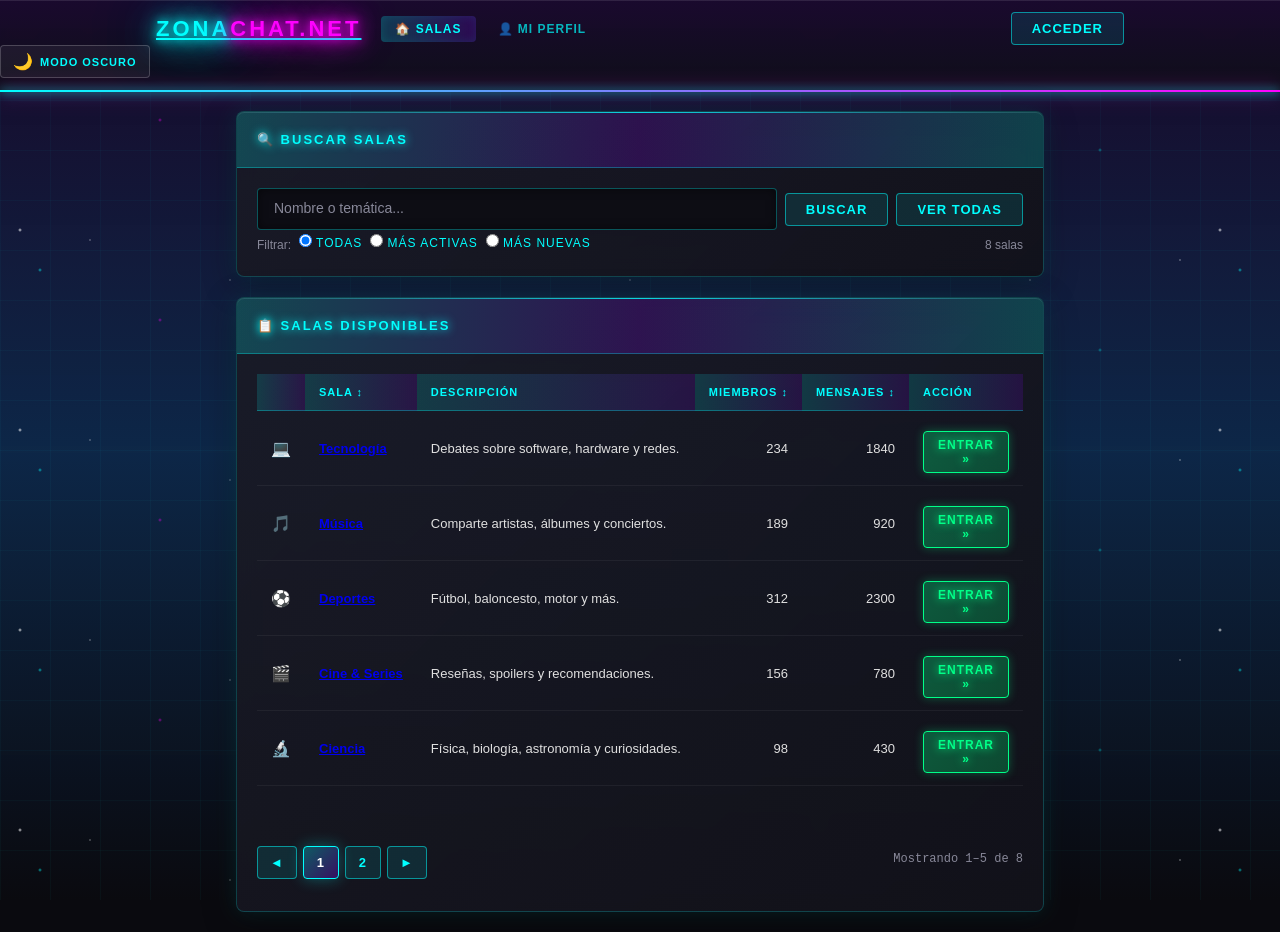
<file: mi-proyecto/frontend/salas.html>
<!DOCTYPE html>
<html lang="es">
<head>
<script>
    // Aplicar modo oscuro antes del primer render para evitar flash
    (function(){
        const d = localStorage.getItem('zonachat_dark');
        const sys = window.matchMedia && window.matchMedia('(prefers-color-scheme: dark)').matches;
        if (d === '1' || (d === null && sys)) document.documentElement.classList.add('dark');
    })();
</script>
    <meta charset="UTF-8"><meta name="viewport" content="width=device-width, initial-scale=1.0">
    <title>ZonaChat.net — Salas</title>
    <meta http-equiv="Content-Security-Policy" content="default-src 'self'; script-src 'self' 'unsafe-inline'; style-src 'self' 'unsafe-inline' https://fonts.googleapis.com; img-src 'self' data:; connect-src 'self' http://localhost:3000; font-src 'self' https://fonts.gstatic.com; object-src 'none'; base-uri 'self'; form-action 'self';">
    <meta http-equiv="X-Content-Type-Options" content="nosniff">
    <meta name="referrer" content="strict-origin-when-cross-origin">
    <link rel="stylesheet" href="style.css">
</head>
<body>
<div id="zonachat-toast-container"></div>
<nav class="glass-nav"><div class="container nav-wrapper">
    <a href="index.html" class="logo">Zona<span>Chat.net</span></a>
    <div class="nav-links">
        <a href="salas.html" class="activo">🏠 Salas</a>
        <a href="perfil.html">👤 Mi Perfil</a>
    </div>
    <div id="auth-controls">
        <button id="nav-login-btn" onclick="location.href='index.html'">Acceder</button>
        <button id="nav-perfil-btn" onclick="location.href='perfil.html'"></button>
        <button id="nav-mod-btn" class="btn-warn btn-small" onclick="location.href='moderacion.html'" style="display:none">🛡 Mod</button>
        <button id="nav-logout-btn" class="btn-danger btn-small" style="display:none" onclick="cerrarSesion()">Salir</button>
    </div>
</div>        <button class="dark-toggle" onclick="toggleModoOscuro()" title="Cambiar modo">
            <span class="toggle-icon">🌙</span>
            <span class="toggle-label">Modo oscuro</span>
        </button>
</nav>

<main class="container">

    <!-- Buscador -->
    <div class="glass-card">
        <div class="win-titlebar"><span>🔍 Buscar Salas</span></div>
        <div class="card-body">
            <div class="d-flex gap-8 align-center">
                <input type="search" id="buscador-input" placeholder="Nombre o temática..." style="flex:1">
                <button onclick="buscar()">Buscar</button>
                <button onclick="limpiarBusqueda()">Ver todas</button>
            </div>
            <div class="d-flex gap-8 mt-4 align-center" style="flex-wrap:wrap;">
                <span class="text-small">Filtrar:</span>
                <label style="font-weight:normal;cursor:pointer"><input type="radio" name="filtro" value="todas" checked onchange="filtrar('todas')"> Todas</label>
                <label style="font-weight:normal;cursor:pointer"><input type="radio" name="filtro" value="activas" onchange="filtrar('activas')"> Más activas</label>
                <label style="font-weight:normal;cursor:pointer"><input type="radio" name="filtro" value="nuevas" onchange="filtrar('nuevas')"> Más nuevas</label>
                <span id="conteo-salas" class="text-small" style="margin-left:auto;"></span>
            </div>
        </div>
    </div>

    <!-- Tabla de salas -->
    <div class="glass-card">
        <div class="win-titlebar">
            <span>📋 Salas Disponibles</span>
            <button id="btn-crear-sala" class="btn-small btn-success" onclick="abrirModal()" style="display:none">+ Nueva Sala</button>
        </div>
        <div style="overflow-x:auto;">
            <table class="win-table">
                <thead><tr>
                    <th style="width:30px"></th>
                    <th onclick="ordenarPor('nombre')" id="th-nombre">Sala ↕</th>
                    <th>Descripción</th>
                    <th onclick="ordenarPor('miembros')" id="th-miembros" style="width:80px">Miembros ↕</th>
                    <th onclick="ordenarPor('mensajes')" id="th-mensajes" style="width:80px">Mensajes ↕</th>
                    <th style="width:90px">Acción</th>
                </tr></thead>
                <tbody id="tbody-salas"></tbody>
            </table>
        </div>
        <div class="card-body d-flex justify-between align-center">
            <div class="paginacion" id="paginacion"></div>
            <span id="paginacion-info" class="paginacion-info"></span>
        </div>
    </div>
</main>

<!-- Modal crear sala -->
<div id="modal-sala" class="modal-overlay hidden">
    <div class="glass-card modal-content">
        <div class="win-titlebar"><span>➕ Crear Nueva Sala</span></div>
        <div class="card-body">
            <div class="input-group"><label>Nombre <span style="color:red">*</span></label><input type="text" id="ms-nombre" maxlength="50" placeholder="Ej: Literatura española"></div>
            <div class="input-group"><label>Descripción</label><textarea id="ms-desc" maxlength="200" placeholder="De qué trata esta sala..."></textarea></div>
            <div class="input-group"><label>Icono (emoji)</label><input type="text" id="ms-icono" maxlength="4" placeholder="💬" style="width:60px"></div>
            <div class="modal-buttons">
                <button onclick="confirmarCrear()" style="padding:4px 20px">Crear</button>
                <button class="btn-danger" onclick="cerrarModal()">Cancelar</button>
            </div>
        </div>
    </div>
</div>

<script src="shared.js"></script>
<script>
'use strict';
let salasOriginales = [];
let filtradas = [];
let orden = { campo: 'nombre', asc: true };
let pagina = 1;
const POR_PAG = 5;
let usuarioActual = null;

window.addEventListener('DOMContentLoaded', () => {
    iniciarSesionGuardada(u => {
        usuarioActual = u;
        renderizarNavbar(u);
        if (u.rol === 'moderador' || u.rol === 'admin')
            document.getElementById('btn-crear-sala').style.display = 'inline-block';
    }, () => renderizarNavbar(null));

    document.getElementById('buscador-input').addEventListener('keydown', e => { if (e.key === 'Enter') buscar(); });
    cargarSalas();
});

async function cargarSalas() {
    const tbody = document.getElementById('tbody-salas');
    
    try {
        const response = await apiFetch('/salas');
        if (response.ok) {
            const data = await response.json();
            salasOriginales = data.salas.map(s => ({
                id: s.id,
                nombre: s.nombre,
                descripcion: s.descripcion || '',
                miembros: s.miembros || 0,
                mensajes: s.mensajes || 0,
                icono: s.icono || '💬'
            }));
        } else {
            salasOriginales = [...MOCK.salas];
        }
    } catch (error) {
        console.log('Usando datos mock para salas');
        salasOriginales = [...MOCK.salas];
    }
    
    filtradas = [...salasOriginales];
    renderTabla();
}

function buscar() {
    const q = document.getElementById('buscador-input').value.trim().toLowerCase();
    filtradas = salasOriginales.filter(s => 
        s.nombre.toLowerCase().includes(q) || 
        s.descripcion.toLowerCase().includes(q)
    );
    pagina = 1;
    renderTabla();
}

function limpiarBusqueda() {
    document.getElementById('buscador-input').value = '';
    filtradas = [...salasOriginales];
    pagina = 1;
    renderTabla();
}

function filtrar(v) {
    if (v === 'activas') filtradas = [...salasOriginales].sort((a,b) => b.mensajes - a.mensajes);
    else if (v === 'nuevas') filtradas = [...salasOriginales].sort((a,b) => b.id - a.id);
    else filtradas = [...salasOriginales];
    pagina = 1;
    renderTabla();
}

function ordenarPor(campo) {
    orden = { campo, asc: orden.campo === campo ? !orden.asc : true };
    filtradas.sort((a,b) => {
        const va = typeof a[campo] === 'string' ? a[campo].toLowerCase() : a[campo];
        const vb = typeof b[campo] === 'string' ? b[campo].toLowerCase() : b[campo];
        return orden.asc ? (va > vb ? 1 : -1) : (va < vb ? 1 : -1);
    });
    renderTabla();
}

function renderTabla() {
    const tbody = document.getElementById('tbody-salas');
    tbody.innerHTML = '';
    const inicio = (pagina - 1) * POR_PAG;
    const slice = filtradas.slice(inicio, inicio + POR_PAG);

    if (!slice.length) {
        const tr = tbody.insertRow();
        const td = tr.insertCell();
        td.colSpan = 6;
        td.textContent = 'No se encontraron salas.';
        td.style.cssText = 'text-align:center;padding:16px;color:var(--text-system)';
    } else {
        slice.forEach(sala => {
            const tr = tbody.insertRow();
            
            // Icono
            const tdi = tr.insertCell();
            tdi.textContent = sala.icono;
            tdi.style.cssText = 'text-align:center;font-size:16px';
            
            // Nombre
            const tdn = tr.insertCell();
            const a = document.createElement('a');
            a.textContent = sala.nombre;
            a.href = `hilo.html?sala=${sala.id}`;
            a.style.fontWeight = 'bold';
            tdn.appendChild(a);
            
            // Descripción
            const tdd = tr.insertCell();
            tdd.textContent = truncar(sala.descripcion, 60);
            tdd.style.color = 'var(--text-system)';
            
            // Miembros
            const tdm = tr.insertCell();
            tdm.textContent = sala.miembros.toLocaleString('es-ES');
            tdm.style.textAlign = 'right';
            
            // Mensajes
            const tdms = tr.insertCell();
            tdms.textContent = sala.mensajes.toLocaleString('es-ES');
            tdms.style.textAlign = 'right';
            
            // Acción
            const tda = tr.insertCell();
            const btn = document.createElement('button');
            btn.textContent = 'Entrar »';
            btn.className = 'btn-small btn-success';
            btn.onclick = () => location.href = `hilo.html?sala=${sala.id}`;
            tda.appendChild(btn);
        });
    }
    
    document.getElementById('conteo-salas').textContent = `${filtradas.length} sala${filtradas.length !== 1 ? 's' : ''}`;
    renderPaginacion();
}

function renderPaginacion() {
    const total = Math.ceil(filtradas.length / POR_PAG);
    const cont = document.getElementById('paginacion');
    const info = document.getElementById('paginacion-info');
    cont.innerHTML = '';

    const prev = document.createElement('button');
    prev.textContent = '◄';
    prev.className = 'btn-small';
    prev.disabled = pagina === 1;
    prev.onclick = () => { pagina--; renderTabla(); };
    cont.appendChild(prev);

    for (let i = 1; i <= total; i++) {
        const b = document.createElement('button');
        b.textContent = i;
        b.className = `btn-small${i === pagina ? ' activa' : ''}`;
        b.onclick = () => { pagina = i; renderTabla(); };
        cont.appendChild(b);
    }

    const next = document.createElement('button');
    next.textContent = '►';
    next.className = 'btn-small';
    next.disabled = pagina === total || total === 0;
    next.onclick = () => { pagina++; renderTabla(); };
    cont.appendChild(next);

    const inicio = (pagina - 1) * POR_PAG + 1;
    const fin = Math.min(pagina * POR_PAG, filtradas.length);
    info.textContent = filtradas.length > 0 ? `Mostrando ${inicio}–${fin} de ${filtradas.length}` : '';
}

function abrirModal() { document.getElementById('modal-sala').classList.remove('hidden'); }
function cerrarModal() { document.getElementById('modal-sala').classList.add('hidden'); }

async function confirmarCrear() {
    const nombre = document.getElementById('ms-nombre').value.trim();
    const desc = document.getElementById('ms-desc').value.trim();
    const icono = document.getElementById('ms-icono').value.trim() || '💬';
    
    if (!nombre) { mostrarAviso('El nombre es obligatorio.', 'error'); return; }

    try {
        const response = await apiFetch('/salas', {
            method: 'POST',
            body: JSON.stringify({ nombre, descripcion: desc, icono })
        });
        
        if (response.ok) {
            mostrarAviso(`Sala "${nombre}" creada.`, 'success');
            cerrarModal();
            cargarSalas();
            ['ms-nombre', 'ms-desc', 'ms-icono'].forEach(id => document.getElementById(id).value = '');
        } else {
            const error = await response.json();
            mostrarAviso(error.error || 'Error al crear sala.', 'error');
        }
    } catch (error) {
        // Fallback mock
        salasOriginales.push({
            id: salasOriginales.length + 1,
            nombre, descripcion: desc, miembros: 1, mensajes: 0, icono
        });
        filtradas = [...salasOriginales];
        renderTabla();
        mostrarAviso(`Sala "${nombre}" creada (modo offline).`, 'success');
        cerrarModal();
        ['ms-nombre', 'ms-desc', 'ms-icono'].forEach(id => document.getElementById(id).value = '');
    }
}
</script>
<script>document.addEventListener("DOMContentLoaded", inicializarModoOscuro);</script>
</body></html>
</file>
<file: mi-proyecto/frontend/style.css>
/* ═══════════════════════════════════════════════════════════════════════════
   ZonaChat.net — style.css
   Estética RETRO FUTURISTA
   Inspiración: Synthwave, Cyberpunk, Space Age 80s, Blade Runner, Tron
   Colores neón, gradientes oscuros, efectos glow, tipografía tech
   ═══════════════════════════════════════════════════════════════════════════ */

/* ── Variables Retro Futuristas ───────────────────────────────────────────── */
:root {
    /* Colores neón principales */
    --neon-cyan:          #00ffff;
    --neon-magenta:       #ff00ff;
    --neon-yellow:        #ffff00;
    --neon-orange:        #ff6600;
    --neon-green:         #00ff88;
    --neon-pink:          #ff0088;
    --neon-blue:          #0088ff;
    --neon-purple:        #8800ff;

    /* Fondos oscuros */
    --bg-dark:            #0a0a0f;
    --bg-darker:          #050508;
    --bg-panel:           #12121a;
    --bg-card:            #1a1a25;
    --bg-input:           #0d0d14;

    /* Gradientes */
    --gradient-sunset:    linear-gradient(135deg, #1a0a2e 0%, #16213e 50%, #0f3460 100%);
    --gradient-neon:      linear-gradient(90deg, var(--neon-cyan), var(--neon-magenta));
    --gradient-header:    linear-gradient(90deg, #1a0a2e, #2d1b4e, #1a0a2e);

    /* Texto */
    --text-bright:        #ffffff;
    --text-normal:        #e0e0e0;
    --text-dim:           #888899;
    --text-neon:          var(--neon-cyan);

    /* Bordes */
    --border-glow:        rgba(0, 255, 255, 0.5);
    --border-dim:         rgba(255, 255, 255, 0.1);

    /* Fuentes */
    --font-display:       'Orbitron', 'Rajdhani', 'Exo 2', sans-serif;
    --font-ui:            'Rajdhani', 'Exo 2', 'Segoe UI', sans-serif;
    --font-mono:          'Share Tech Mono', 'Courier New', monospace;
    --font-size:          14px;
}

/* ── Google Fonts Import ──────────────────────────────────────────────────── */
@import url('https://fonts.googleapis.com/css2?family=Orbitron:wght@400;500;700;900&family=Rajdhani:wght@300;400;500;600;700&family=Exo+2:wght@300;400;500;600;700&family=Share+Tech+Mono&display=swap');

/* ── Reset & Base ─────────────────────────────────────────────────────────── */
*, *::before, *::after { box-sizing: border-box; margin: 0; padding: 0; }

html {
    scroll-behavior: smooth;
}

body {
    font-family: var(--font-ui);
    font-size:   var(--font-size);
    font-weight: 500;
    background:  var(--bg-dark);
    color:       var(--text-normal);
    min-height:  100vh;
    display:     flex;
    flex-direction: column;
    position:    relative;
    overflow-x:  hidden;
}

/* ── Fondo con grid y efectos espaciales ──────────────────────────────────── */
body::before {
    content: '';
    position: fixed;
    inset: 0;
    background:
        /* Grid retro */
        linear-gradient(rgba(0, 255, 255, 0.03) 1px, transparent 1px),
        linear-gradient(90deg, rgba(0, 255, 255, 0.03) 1px, transparent 1px),
        /* Gradiente sunset */
        linear-gradient(180deg,
            rgba(26, 10, 46, 0.9) 0%,
            rgba(15, 52, 96, 0.7) 50%,
            rgba(10, 10, 15, 1) 100%
        );
    background-size: 50px 50px, 50px 50px, 100% 100%;
    z-index: -2;
}

/* Estrellas en el fondo */
body::after {
    content: '';
    position: fixed;
    inset: 0;
    background-image: 
        radial-gradient(2px 2px at 20px 30px, rgba(255,255,255,0.8), transparent),
        radial-gradient(2px 2px at 40px 70px, rgba(0,255,255,0.6), transparent),
        radial-gradient(1px 1px at 90px 40px, rgba(255,255,255,0.7), transparent),
        radial-gradient(2px 2px at 160px 120px, rgba(255,0,255,0.5), transparent),
        radial-gradient(1px 1px at 230px 80px, rgba(255,255,255,0.6), transparent),
        radial-gradient(2px 2px at 300px 150px, rgba(0,255,255,0.4), transparent),
        radial-gradient(1px 1px at 380px 60px, rgba(255,255,255,0.8), transparent);
    background-repeat: repeat;
    background-size: 400px 200px;
    animation: twinkle 8s ease-in-out infinite;
    z-index: -1;
    pointer-events: none;
}

@keyframes twinkle {
    0%, 100% { opacity: 0.6; }
    50% { opacity: 1; }
}

/* ── Scanline effect (opcional, sutil) ────────────────────────────────────── */
.scanlines::before {
    content: '';
    position: fixed;
    inset: 0;
    background: repeating-linear-gradient(
        0deg,
        transparent,
        transparent 2px,
        rgba(0, 0, 0, 0.1) 2px,
        rgba(0, 0, 0, 0.1) 4px
    );
    pointer-events: none;
    z-index: 9999;
    opacity: 0.3;
}

/* ── Contenedor principal ────────────────────────────────────────────────── */
.container {
    max-width: 1000px;
    margin:    0 auto;
    padding:   0 16px;
}

/* ── Navbar / Barra superior Cyberpunk ───────────────────────────────────── */
.glass-nav {
    background: linear-gradient(180deg,
        rgba(26, 10, 46, 0.95) 0%,
        rgba(15, 15, 25, 0.98) 100%
    );
    border-bottom: 1px solid transparent;
    border-image: var(--gradient-neon) 1;
    box-shadow:
        0 0 20px rgba(0, 255, 255, 0.2),
        0 4px 20px rgba(0, 0, 0, 0.5),
        inset 0 1px 0 rgba(255, 255, 255, 0.1);
    padding:       12px 0;
    margin-bottom: 20px;
    position:      relative;
    backdrop-filter: blur(10px);
}

/* Línea de neón inferior */
.glass-nav::after {
    content: '';
    position: absolute;
    bottom: -2px;
    left: 0;
    right: 0;
    height: 2px;
    background: var(--gradient-neon);
    box-shadow: 0 0 10px var(--neon-cyan), 0 0 20px var(--neon-magenta);
}

.nav-wrapper {
    display:         flex;
    align-items:     center;
    justify-content: space-between;
    padding:         0 16px;
}

/* Logo Cyberpunk */
.logo {
    font-family:   var(--font-display);
    font-size:     22px;
    font-weight:   900;
    color:         var(--neon-cyan);
    text-shadow:
        0 0 10px var(--neon-cyan),
        0 0 20px var(--neon-cyan),
        0 0 40px var(--neon-cyan),
        0 0 80px rgba(0, 255, 255, 0.5);
    letter-spacing: 3px;
    cursor: pointer;
    user-select: none;
    text-transform: uppercase;
    animation: flicker 3s infinite alternate;
}
.logo span {
    color: var(--neon-magenta);
    text-shadow:
        0 0 10px var(--neon-magenta),
        0 0 20px var(--neon-magenta),
        0 0 40px var(--neon-magenta);
}

@keyframes flicker {
    0%, 19%, 21%, 23%, 25%, 54%, 56%, 100% {
        text-shadow:
            0 0 10px var(--neon-cyan),
            0 0 20px var(--neon-cyan),
            0 0 40px var(--neon-cyan);
    }
    20%, 24%, 55% {
        text-shadow: none;
    }
}

/* Controles de auth en navbar */
#auth-controls {
    display: flex;
    gap: 10px;
    align-items: center;
}

/* ── Botones Retro Futuristas ─────────────────────────────────────────────── */
button {
    font-family:   var(--font-ui);
    font-size:     13px;
    font-weight:   600;
    padding:       8px 20px;
    cursor:        pointer;
    border:        1px solid var(--border-glow);
    border-radius: 4px;
    color:         var(--neon-cyan);
    background:    rgba(0, 255, 255, 0.1);
    text-transform: uppercase;
    letter-spacing: 1px;
    transition:    all 0.3s ease;
    position:      relative;
    overflow:      hidden;
    min-width:     80px;
}

button::before {
    content: '';
    position: absolute;
    inset: 0;
    background: linear-gradient(90deg, transparent, rgba(0, 255, 255, 0.2), transparent);
    transform: translateX(-100%);
    transition: transform 0.5s ease;
}

button:hover {
    background: rgba(0, 255, 255, 0.2);
    box-shadow:
        0 0 10px var(--neon-cyan),
        0 0 20px rgba(0, 255, 255, 0.3),
        inset 0 0 10px rgba(0, 255, 255, 0.1);
    border-color: var(--neon-cyan);
    text-shadow: 0 0 10px var(--neon-cyan);
}

button:hover::before {
    transform: translateX(100%);
}

button:active {
    transform: scale(0.98);
    background: rgba(0, 255, 255, 0.3);
}

/* Botón primario – neón cyan */
.btn-primary {
    background: linear-gradient(135deg,
        rgba(0, 255, 255, 0.3) 0%,
        rgba(0, 136, 255, 0.3) 100%
    );
    color:        var(--text-bright);
    border-color: var(--neon-cyan);
    box-shadow:
        0 0 15px rgba(0, 255, 255, 0.4),
        inset 0 0 15px rgba(0, 255, 255, 0.1);
    text-shadow:  0 0 10px var(--neon-cyan);
    width: 100%;
    padding: 12px;
    font-size: 14px;
    font-weight: 700;
}
.btn-primary:hover {
    background: linear-gradient(135deg,
        rgba(0, 255, 255, 0.5) 0%,
        rgba(0, 136, 255, 0.5) 100%
    );
    box-shadow:
        0 0 20px rgba(0, 255, 255, 0.6),
        0 0 40px rgba(0, 255, 255, 0.3),
        inset 0 0 20px rgba(0, 255, 255, 0.2);
}

/* Botón peligro – neón rojo/magenta */
.btn-danger {
    background: linear-gradient(135deg,
        rgba(255, 0, 136, 0.3) 0%,
        rgba(255, 0, 0, 0.3) 100%
    );
    color:        var(--neon-pink);
    border-color: var(--neon-pink);
    box-shadow:   0 0 10px rgba(255, 0, 136, 0.3);
    text-shadow:  0 0 10px var(--neon-pink);
}
.btn-danger:hover {
    background: linear-gradient(135deg,
        rgba(255, 0, 136, 0.5) 0%,
        rgba(255, 0, 0, 0.5) 100%
    );
    box-shadow: 0 0 20px rgba(255, 0, 136, 0.5);
    color:      #fff;
}

/* Botón pequeño */
.btn-small {
    font-size: 11px;
    padding:   5px 12px;
    margin-top: 8px;
    width: auto;
}

/* Botón éxito – neón verde */
.btn-success {
    background: linear-gradient(135deg,
        rgba(0, 255, 136, 0.3) 0%,
        rgba(0, 200, 100, 0.3) 100%
    );
    color:        var(--neon-green);
    border-color: var(--neon-green);
    box-shadow:   0 0 10px rgba(0, 255, 136, 0.3);
    text-shadow:  0 0 10px var(--neon-green);
    font-size:    12px;
    padding:      6px 14px;
}
.btn-success:hover {
    background: linear-gradient(135deg,
        rgba(0, 255, 136, 0.5) 0%,
        rgba(0, 200, 100, 0.5) 100%
    );
    box-shadow: 0 0 20px rgba(0, 255, 136, 0.5);
    color:      #fff;
}

/* Botón advertencia – neón naranja */
.btn-warn {
    background: linear-gradient(135deg,
        rgba(255, 102, 0, 0.3) 0%,
        rgba(255, 200, 0, 0.3) 100%
    );
    color:        var(--neon-orange);
    border-color: var(--neon-orange);
    box-shadow:   0 0 10px rgba(255, 102, 0, 0.3);
    text-shadow:  0 0 10px var(--neon-orange);
}
.btn-warn:hover {
    background: linear-gradient(135deg,
        rgba(255, 102, 0, 0.5) 0%,
        rgba(255, 200, 0, 0.5) 100%
    );
    box-shadow: 0 0 20px rgba(255, 102, 0, 0.5);
    color:      #fff;
}

/* ── Panel / Tarjeta estilo Holograma ─────────────────────────────────────── */
.glass-card {
    background: linear-gradient(135deg,
        rgba(26, 26, 37, 0.9) 0%,
        rgba(18, 18, 26, 0.95) 100%
    );
    border-radius: 8px;
    border:        1px solid rgba(0, 255, 255, 0.2);
    box-shadow:
        0 0 20px rgba(0, 255, 255, 0.1),
        0 8px 32px rgba(0, 0, 0, 0.4),
        inset 0 1px 0 rgba(255, 255, 255, 0.1);
    padding:       0;
    margin-bottom: 20px;
    position:      relative;
    overflow:      hidden;
    backdrop-filter: blur(10px);
}

/* Efecto de brillo en las esquinas */
.glass-card::before {
    content: '';
    position: absolute;
    top: 0;
    left: 0;
    right: 0;
    height: 1px;
    background: linear-gradient(90deg,
        transparent,
        var(--neon-cyan),
        transparent
    );
    opacity: 0.8;
}

/* Barra de título holográfica */
.glass-card > h2:first-child,
.win-titlebar {
    background: linear-gradient(90deg,
        rgba(0, 255, 255, 0.2) 0%,
        rgba(136, 0, 255, 0.2) 50%,
        rgba(0, 255, 255, 0.2) 100%
    );
    color:         var(--neon-cyan);
    font-family:   var(--font-display);
    font-size:     13px;
    font-weight:   700;
    padding:       12px 16px;
    text-shadow:   0 0 10px var(--neon-cyan);
    border-bottom: 1px solid rgba(0, 255, 255, 0.3);
    letter-spacing: 2px;
    text-transform: uppercase;
    margin-bottom: 0;
    display: flex;
    align-items: center;
    justify-content: space-between;
}

/* Contenido interior */
.glass-card > *:not(h2):not(header),
.glass-card > form,
.card-body {
    padding: 20px;
}

/* ── Badge futurista ──────────────────────────────────────────────────────── */
.status-badge {
    background: linear-gradient(135deg,
        rgba(0, 255, 136, 0.3) 0%,
        rgba(0, 200, 100, 0.3) 100%
    );
    color:        var(--neon-green);
    font-size:    10px;
    font-weight:  700;
    padding:      3px 10px;
    border-radius: 20px;
    border:       1px solid var(--neon-green);
    text-transform: uppercase;
    letter-spacing: 1px;
    box-shadow:   0 0 10px rgba(0, 255, 136, 0.3);
}

.section-header {
    display:         flex;
    align-items:     center;
    justify-content: space-between;
    background: linear-gradient(90deg,
        rgba(0, 255, 255, 0.15) 0%,
        rgba(136, 0, 255, 0.15) 50%,
        rgba(0, 255, 255, 0.15) 100%
    );
    padding:       12px 16px;
    border-bottom: 1px solid rgba(0, 255, 255, 0.3);
}

.section-header h2 {
    color:         var(--neon-cyan);
    font-family:   var(--font-display);
    font-size:     13px;
    font-weight:   700;
    text-shadow:   0 0 10px var(--neon-cyan);
    background:    none;
    padding:       0;
    border:        none;
    letter-spacing: 2px;
    text-transform: uppercase;
}

/* ── Inputs estilo Cyberpunk ──────────────────────────────────────────────── */
.input-group {
    margin-bottom: 16px;
}

label {
    display:       block;
    font-family:   var(--font-ui);
    font-size:     12px;
    font-weight:   600;
    color:         var(--neon-cyan);
    margin-bottom: 6px;
    text-transform: uppercase;
    letter-spacing: 1px;
}

input[type="email"],
input[type="password"],
input[type="text"],
input[type="search"],
select,
textarea {
    width:         100%;
    padding:       12px 16px;
    font-family:   var(--font-mono);
    font-size:     14px;
    color:         var(--text-bright);
    background:    var(--bg-input);
    border-radius: 4px;
    border:        1px solid rgba(0, 255, 255, 0.3);
    outline:       none;
    transition:    all 0.3s ease;
    box-shadow:    inset 0 0 10px rgba(0, 0, 0, 0.5);
}

input::placeholder,
textarea::placeholder {
    color: var(--text-dim);
    font-family: var(--font-ui);
}

input:focus,
select:focus,
textarea:focus {
    border-color: var(--neon-cyan);
    box-shadow:
        0 0 15px rgba(0, 255, 255, 0.3),
        inset 0 0 10px rgba(0, 255, 255, 0.1);
}

input.valid {
    border-color: var(--neon-green) !important;
    box-shadow:
        0 0 15px rgba(0, 255, 136, 0.3) !important,
        inset 0 0 10px rgba(0, 255, 136, 0.1) !important;
}

input.invalid {
    border-color: var(--neon-pink) !important;
    box-shadow:
        0 0 15px rgba(255, 0, 136, 0.3) !important,
        inset 0 0 10px rgba(255, 0, 136, 0.1) !important;
}

/* ── Hints de validación ──────────────────────────────────────────────────── */
.input-hint {
    font-size:   11px;
    display:     block;
    margin-top:  6px;
    color:       var(--text-dim);
    font-family: var(--font-mono);
}
.hint-success {
    color: var(--neon-green);
    text-shadow: 0 0 10px var(--neon-green);
}
.hint-error {
    color: var(--neon-pink);
    text-shadow: 0 0 10px var(--neon-pink);
}

/* ── Barra de fortaleza de contraseña ─────────────────────────────────────── */
.strength-meter-container {
    width:         100%;
    height:        6px;
    background:    var(--bg-input);
    margin-top:    8px;
    border-radius: 3px;
    border:        1px solid rgba(255, 255, 255, 0.1);
    overflow:      hidden;
}

.strength-bar {
    height:     100%;
    width:      0%;
    border-radius: 3px;
    transition: all 0.3s ease;
}

.weak   {
    background: var(--neon-pink);
    box-shadow: 0 0 10px var(--neon-pink);
}
.medium {
    background: var(--neon-orange);
    box-shadow: 0 0 10px var(--neon-orange);
}
.strong {
    background: var(--neon-green);
    box-shadow: 0 0 10px var(--neon-green);
}
.ultra  {
    background: linear-gradient(90deg, var(--neon-cyan), var(--neon-magenta), var(--neon-cyan));
    background-size: 200% 100%;
    animation: gradientMove 2s linear infinite;
    box-shadow: 0 0 15px var(--neon-cyan);
}

@keyframes gradientMove {
    0% { background-position: 0% 0%; }
    100% { background-position: 200% 0%; }
}

/* ── Footer de formulario ─────────────────────────────────────────────────── */
.form-footer {
    font-size:    13px;
    color:        var(--text-dim);
    text-align:   center;
    margin-top:   16px;
    padding-top:  16px;
    border-top:   1px solid rgba(255, 255, 255, 0.1);
}
.form-footer a {
    color:           var(--neon-cyan);
    text-decoration: none;
    cursor:          pointer;
    transition:      all 0.3s ease;
    text-shadow:     0 0 5px var(--neon-cyan);
}
.form-footer a:hover {
    color:      var(--neon-magenta);
    text-shadow: 0 0 10px var(--neon-magenta);
}

/* ── Mensajes / Posts ─────────────────────────────────────────────────────── */
#contenedor-mensajes-publicos {
    padding: 16px;
    max-height: 350px;
    overflow-y: auto;
    background: rgba(0, 0, 0, 0.3);
    border:        1px solid rgba(0, 255, 255, 0.15);
    border-radius: 4px;
    margin:        12px 16px;
}

.post-card {
    background: rgba(26, 26, 37, 0.6);
    border:        1px solid rgba(0, 255, 255, 0.1);
    border-radius: 6px;
    padding:       12px;
    margin-bottom: 12px;
    transition:    all 0.3s ease;
}
.post-card:last-child { margin-bottom: 0; }

.post-card:hover {
    border-color: rgba(0, 255, 255, 0.3);
    box-shadow:   0 0 15px rgba(0, 255, 255, 0.1);
}

.post-header {
    display:     flex;
    align-items: center;
    gap:         10px;
    margin-bottom: 8px;
    flex-wrap: wrap;
}
.post-header strong {
    color:       var(--neon-cyan);
    font-family: var(--font-display);
    font-size:   13px;
    text-shadow: 0 0 5px var(--neon-cyan);
}
.post-header .fecha,
.post-header span {
    color:       var(--text-dim);
    font-size:   11px;
    font-family: var(--font-mono);
}
.post-content {
    font-size:   14px;
    color:       var(--text-normal);
    line-height: 1.6;
    padding:     4px 0;
}

/* ── Avatar ───────────────────────────────────────────────────────────────── */
.avatar {
    display: inline-flex;
    align-items: center;
    justify-content: center;
    background: linear-gradient(135deg, var(--neon-cyan), var(--neon-purple));
    color: #fff;
    font-weight: bold;
    font-family: var(--font-display);
    user-select: none;
    flex-shrink: 0;
    border-radius: 50%;
    box-shadow: 0 0 15px rgba(0, 255, 255, 0.4);
}
.avatar-sm { width: 28px; height: 28px; font-size: 12px; }
.avatar-md { width: 50px; height: 50px; font-size: 20px; }
.avatar-lg { width: 80px; height: 80px; font-size: 32px; }

/* ── Estados de conexión ──────────────────────────────────────────────────── */
.dot-online {
    display: inline-block;
    width: 10px;
    height: 10px;
    border-radius: 50%;
    background: var(--neon-green);
    box-shadow: 0 0 10px var(--neon-green);
    flex-shrink: 0;
    animation: pulse 2s infinite;
}
.dot-offline {
    display: inline-block;
    width: 10px;
    height: 10px;
    border-radius: 50%;
    background: var(--text-dim);
    flex-shrink: 0;
}

@keyframes pulse {
    0%, 100% { box-shadow: 0 0 5px var(--neon-green); }
    50% { box-shadow: 0 0 15px var(--neon-green), 0 0 25px var(--neon-green); }
}

/* ── Badges ───────────────────────────────────────────────────────────────── */
.badge-mod {
    background: linear-gradient(135deg, rgba(0, 136, 255, 0.3), rgba(0, 100, 200, 0.3));
    color: var(--neon-blue);
    font-size: 9px;
    padding: 2px 8px;
    border: 1px solid var(--neon-blue);
    border-radius: 3px;
    text-transform: uppercase;
    letter-spacing: 1px;
    font-weight: 700;
}
.badge-admin {
    background: linear-gradient(135deg, rgba(255, 0, 136, 0.3), rgba(200, 0, 100, 0.3));
    color: var(--neon-pink);
    font-size: 9px;
    padding: 2px 8px;
    border: 1px solid var(--neon-pink);
    border-radius: 3px;
    text-transform: uppercase;
    letter-spacing: 1px;
    font-weight: 700;
}

/* ── Portal – Layout de dos columnas ──────────────────────────────────────── */
.portal-grid {
    display:               grid;
    grid-template-columns: 220px 1fr;
    gap:                   16px;
    height:                calc(100vh - 100px);
    max-height:            600px;
    padding-bottom:        16px;
}

/* ── Sidebar de grupos ────────────────────────────────────────────────────── */
.glass-sidebar {
    background: linear-gradient(135deg,
        rgba(26, 26, 37, 0.95) 0%,
        rgba(18, 18, 26, 0.98) 100%
    );
    border-radius: 8px;
    border:        1px solid rgba(0, 255, 255, 0.2);
    box-shadow:    0 0 20px rgba(0, 255, 255, 0.1);
    padding:       0;
    display:       flex;
    flex-direction: column;
    overflow:      hidden;
}

.glass-sidebar h3 {
    background: linear-gradient(90deg,
        rgba(0, 255, 255, 0.2) 0%,
        rgba(136, 0, 255, 0.2) 100%
    );
    color:         var(--neon-cyan);
    font-family:   var(--font-display);
    font-size:     12px;
    font-weight:   700;
    padding:       12px 16px;
    border-bottom: 1px solid rgba(0, 255, 255, 0.3);
    text-shadow:   0 0 10px var(--neon-cyan);
    text-transform: uppercase;
    letter-spacing: 2px;
}

#lista-grupos {
    list-style: none;
    flex:       1;
    overflow-y: auto;
    background: rgba(0, 0, 0, 0.2);
    margin:     8px;
    padding:    8px;
    border-radius: 4px;
}

.grupo-item {
    padding:       10px 12px;
    font-size:     13px;
    cursor:        pointer;
    color:         var(--text-normal);
    border-radius: 4px;
    display:       flex;
    align-items:   center;
    gap:           8px;
    transition:    all 0.3s ease;
    margin-bottom: 4px;
}
.grupo-item:hover {
    background: rgba(0, 255, 255, 0.1);
    color:      var(--neon-cyan);
    text-shadow: 0 0 5px var(--neon-cyan);
}
.grupo-item.active {
    background: linear-gradient(90deg,
        rgba(0, 255, 255, 0.2) 0%,
        rgba(136, 0, 255, 0.2) 100%
    );
    color:      var(--neon-cyan);
    font-weight: 600;
    box-shadow: inset 0 0 10px rgba(0, 255, 255, 0.1);
}

/* ── Panel principal del chat ─────────────────────────────────────────────── */
.main-feed {
    display:        flex;
    flex-direction: column;
    height:         100%;
    overflow:       hidden;
}

.feed-header {
    background: linear-gradient(90deg,
        rgba(0, 255, 255, 0.15) 0%,
        rgba(136, 0, 255, 0.15) 50%,
        rgba(0, 255, 255, 0.15) 100%
    );
    padding:       12px 16px;
    border-bottom: 1px solid rgba(0, 255, 255, 0.3);
}
.feed-header h2 {
    color:         var(--neon-cyan);
    font-family:   var(--font-display);
    font-size:     14px;
    font-weight:   700;
    text-shadow:   0 0 10px var(--neon-cyan);
    background:    none;
    padding:       0;
    text-transform: uppercase;
    letter-spacing: 2px;
}

/* Viewport del chat */
.chat-viewport {
    flex:       1;
    overflow-y: auto;
    background: rgba(0, 0, 0, 0.3);
    border:     1px solid rgba(0, 255, 255, 0.15);
    margin:     8px;
    padding:    12px;
    font-size:  14px;
    border-radius: 4px;
}

/* ── Área de entrada de mensaje ────────────────────────────────────────────── */
.input-area {
    padding:    12px;
    background: rgba(0, 0, 0, 0.3);
    border-top: 1px solid rgba(0, 255, 255, 0.2);
}

textarea {
    width:         100%;
    height:        60px;
    font-family:   var(--font-mono);
    font-size:     14px;
    color:         var(--text-bright);
    background:    var(--bg-input);
    border-radius: 4px;
    border:        1px solid rgba(0, 255, 255, 0.3);
    padding:       12px;
    resize:        none;
    outline:       none;
    display:       block;
    transition:    all 0.3s ease;
}
textarea:focus {
    border-color: var(--neon-cyan);
    box-shadow:   0 0 15px rgba(0, 255, 255, 0.3);
}

.input-actions {
    display:    flex;
    gap:        10px;
    margin-top: 10px;
    justify-content: flex-end;
}

/* ── Notificaciones Toast estilo Cyberpunk ────────────────────────────────── */
#zonachat-toast-container {
    position:       fixed;
    bottom:         20px;
    right:          20px;
    z-index:        9999;
    display:        flex;
    flex-direction: column;
    gap:            10px;
}

.zonachat-toast {
    background: linear-gradient(135deg,
        rgba(26, 26, 37, 0.95) 0%,
        rgba(18, 18, 26, 0.98) 100%
    );
    border:        1px solid rgba(0, 255, 255, 0.4);
    border-radius: 6px;
    backdrop-filter: blur(10px);
    padding:        0;
    min-width:      280px;
    max-width:      360px;
    font-size:      13px;
    box-shadow:
        0 0 20px rgba(0, 255, 255, 0.3),
        0 8px 32px rgba(0, 0, 0, 0.5);
    animation:      slideInCyber 0.4s ease-out forwards;
    overflow:       hidden;
}

.zonachat-toast::before {
    content:    attr(data-title);
    display:    block;
    background: linear-gradient(90deg,
        rgba(0, 255, 255, 0.3) 0%,
        rgba(136, 0, 255, 0.3) 100%
    );
    color:         var(--neon-cyan);
    font-family:   var(--font-display);
    font-size:     11px;
    font-weight:   700;
    padding:       10px 14px;
    text-shadow:   0 0 10px var(--neon-cyan);
    text-transform: uppercase;
    letter-spacing: 2px;
}

.zonachat-toast .toast-body {
    padding: 12px 14px;
    color:   var(--text-normal);
}

.zonachat-toast.error {
    border-color: rgba(255, 0, 136, 0.5);
    box-shadow:   0 0 20px rgba(255, 0, 136, 0.3);
}
.zonachat-toast.error::before {
    background: linear-gradient(90deg,
        rgba(255, 0, 136, 0.3) 0%,
        rgba(255, 0, 0, 0.3) 100%
    );
    color: var(--neon-pink);
    text-shadow: 0 0 10px var(--neon-pink);
}

.zonachat-toast.success::before {
    background: linear-gradient(90deg,
        rgba(0, 255, 136, 0.3) 0%,
        rgba(0, 200, 100, 0.3) 100%
    );
    color: var(--neon-green);
    text-shadow: 0 0 10px var(--neon-green);
}

@keyframes slideInCyber {
    from {
        transform: translateX(120%) scale(0.9);
        opacity: 0;
    }
    to {
        transform: translateX(0) scale(1);
        opacity: 1;
    }
}

.fade-out {
    animation: fadeOutCyber 0.3s ease-in forwards;
}

@keyframes fadeOutCyber {
    to {
        opacity: 0;
        transform: translateX(50px) scale(0.95);
    }
}

/* ── Modal ────────────────────────────────────────────────────────────────── */
.modal-overlay {
    position:        fixed;
    inset:           0;
    background:      rgba(0, 0, 0, 0.8);
    backdrop-filter: blur(5px);
    display:         flex;
    align-items:     center;
    justify-content: center;
    z-index:         1000;
}

.modal-content {
    min-width: 320px;
    max-width: 420px;
    width:     90%;
}

.modal-content input {
    margin-bottom: 16px;
}

.modal-buttons {
    display:         flex;
    gap:             10px;
    justify-content: flex-end;
    padding-top:     16px;
    border-top:      1px solid rgba(255, 255, 255, 0.1);
    margin-top:      16px;
}

/* ── Tabla estilo futurista ───────────────────────────────────────────────── */
.win-table {
    width: 100%;
    border-collapse: collapse;
    font-size: 13px;
}
.win-table th {
    background: linear-gradient(90deg,
        rgba(0, 255, 255, 0.15) 0%,
        rgba(136, 0, 255, 0.15) 100%
    );
    color: var(--neon-cyan);
    font-family: var(--font-display);
    font-size: 11px;
    font-weight: 700;
    padding: 12px 14px;
    text-align: left;
    text-transform: uppercase;
    letter-spacing: 1px;
    border-bottom: 1px solid rgba(0, 255, 255, 0.3);
    cursor: pointer;
    user-select: none;
    white-space: nowrap;
}
.win-table th:hover {
    background: rgba(0, 255, 255, 0.2);
    text-shadow: 0 0 10px var(--neon-cyan);
}
.win-table td {
    padding: 12px 14px;
    border-bottom: 1px solid rgba(255, 255, 255, 0.05);
    vertical-align: middle;
}
.win-table tr:hover td {
    background: rgba(0, 255, 255, 0.05);
}

/* ── Paginación ───────────────────────────────────────────────────────────── */
.paginacion {
    display: flex;
    gap: 6px;
    align-items: center;
    padding: 12px 0;
    flex-wrap: wrap;
}
.paginacion button {
    min-width: 36px;
    padding: 8px 12px;
    font-size: 13px;
}
.paginacion button.activa {
    background: linear-gradient(135deg,
        rgba(0, 255, 255, 0.3) 0%,
        rgba(136, 0, 255, 0.3) 100%
    );
    color: var(--text-bright);
    border-color: var(--neon-cyan);
    box-shadow: 0 0 15px rgba(0, 255, 255, 0.3);
}
.paginacion-info {
    font-size: 12px;
    color: var(--text-dim);
    margin-left: 12px;
    font-family: var(--font-mono);
}

/* ── Nav links ────────────────────────────────────────────────────────────── */
.nav-links {
    display: flex;
    gap: 8px;
    align-items: center;
    flex: 1;
    padding-left: 20px;
}
.nav-links a {
    font-family: var(--font-display);
    font-size: 12px;
    font-weight: 600;
    color: rgba(0, 255, 255, 0.7);
    text-decoration: none;
    padding: 6px 14px;
    border-radius: 4px;
    text-transform: uppercase;
    letter-spacing: 1px;
    transition: all 0.3s ease;
}
.nav-links a:hover {
    background: rgba(0, 255, 255, 0.1);
    color: var(--neon-cyan);
    text-shadow: 0 0 10px var(--neon-cyan);
}
.nav-links a.activo {
    background: linear-gradient(90deg,
        rgba(0, 255, 255, 0.2) 0%,
        rgba(136, 0, 255, 0.2) 100%
    );
    color: var(--neon-cyan);
    box-shadow: inset 0 0 10px rgba(0, 255, 255, 0.1);
}

/* ── Estados especiales ───────────────────────────────────────────────────── */
.estado-pendiente {
    background: linear-gradient(135deg,
        rgba(255, 200, 0, 0.2) 0%,
        rgba(255, 150, 0, 0.2) 100%
    );
    color: var(--neon-orange);
    border: 1px solid var(--neon-orange);
    padding: 3px 10px;
    font-size: 11px;
    border-radius: 3px;
    font-weight: 600;
}
.estado-resuelto {
    background: linear-gradient(135deg,
        rgba(0, 255, 136, 0.2) 0%,
        rgba(0, 200, 100, 0.2) 100%
    );
    color: var(--neon-green);
    border: 1px solid var(--neon-green);
    padding: 3px 10px;
    font-size: 11px;
    border-radius: 3px;
    font-weight: 600;
}

/* ── Toggle modo oscuro ───────────────────────────────────────────────────── */
.dark-toggle {
    display: inline-flex;
    align-items: center;
    gap: 6px;
    font-family: var(--font-display);
    font-size: 11px;
    font-weight: 600;
    cursor: pointer;
    padding: 6px 12px;
    border: 1px solid rgba(255, 255, 255, 0.2);
    background: rgba(255, 255, 255, 0.05);
    color: var(--neon-cyan);
    border-radius: 4px;
    user-select: none;
    transition: all 0.3s ease;
    text-transform: uppercase;
    letter-spacing: 1px;
}
.dark-toggle:hover {
    background: rgba(0, 255, 255, 0.1);
    border-color: var(--neon-cyan);
    box-shadow: 0 0 15px rgba(0, 255, 255, 0.2);
    text-shadow: 0 0 5px var(--neon-cyan);
}
.dark-toggle .toggle-icon {
    font-size: 16px;
}

/* ── Scrollbar global ─────────────────────────────────────────────────────── */
::-webkit-scrollbar {
    width: 10px;
    height: 10px;
}
::-webkit-scrollbar-track {
    background: rgba(0, 0, 0, 0.3);
    border-radius: 5px;
}
::-webkit-scrollbar-thumb {
    background: linear-gradient(180deg,
        var(--neon-cyan) 0%,
        var(--neon-purple) 100%
    );
    border-radius: 5px;
    border: 2px solid rgba(0, 0, 0, 0.3);
}
::-webkit-scrollbar-thumb:hover {
    background: linear-gradient(180deg,
        var(--neon-magenta) 0%,
        var(--neon-cyan) 100%
    );
}

/* ── Clases utilitarias ───────────────────────────────────────────────────── */
.separator {
    border: none;
    border-top: 1px solid rgba(0, 255, 255, 0.2);
    margin: 16px 0;
}
.d-flex { display: flex; }
.gap-4  { gap: 4px; }
.gap-8  { gap: 8px; }
.align-center { align-items: center; }
.justify-between { justify-content: space-between; }
.text-small  { font-size: 12px; color: var(--text-dim); }
.text-center { text-align: center; }
.mt-4  { margin-top: 4px; }
.mt-8  { margin-top: 8px; }
.mb-8  { margin-bottom: 8px; }
.hidden { display: none !important; }
.background-decor { display: none; }

/* ── Tarjeta de invitación ────────────────────────────────────────────────── */
.invite-card {
    background: linear-gradient(135deg,
        rgba(255, 200, 0, 0.1) 0%,
        rgba(255, 100, 0, 0.1) 100%
    );
    border: 1px solid rgba(255, 200, 0, 0.3) !important;
    padding: 16px !important;
    margin: 8px 0;
}
.invite-card h3 {
    font-size: 14px;
    color: var(--neon-orange);
    margin-bottom: 8px;
    text-shadow: 0 0 10px var(--neon-orange);
}

/* ── Respuestas anidadas ───────────────────────────────────────────────────── */
.respuesta-anidada {
    margin-left: 32px;
    border-left: 3px solid var(--neon-purple);
    background: rgba(136, 0, 255, 0.05);
    border-radius: 0 6px 6px 0;
    padding: 12px;
}

/* ── Tabs estilo futurista ─────────────────────────────────────────────────── */
.tab-btn {
    background: transparent;
    color: var(--text-dim);
    border: none;
    border-bottom: 2px solid transparent;
    padding: 12px 20px;
    font-size: 13px;
    cursor: pointer;
    transition: all 0.3s ease;
    border-radius: 0;
}
.tab-btn:hover {
    color: var(--neon-cyan);
    background: rgba(0, 255, 255, 0.05);
}
.tab-btn.activa {
    color: var(--neon-cyan);
    border-bottom-color: var(--neon-cyan);
    background: rgba(0, 255, 255, 0.1);
    text-shadow: 0 0 10px var(--neon-cyan);
}
.tab-panel {
    background: rgba(0, 0, 0, 0.2);
    border: 1px solid rgba(0, 255, 255, 0.15);
    border-radius: 0 0 6px 6px;
    padding: 20px;
}

/* ── Panel moderación ─────────────────────────────────────────────────────── */
.mod-nav-item {
    padding: 12px 16px;
    color: var(--text-normal);
    cursor: pointer;
    transition: all 0.3s ease;
    border-bottom: 1px solid rgba(255, 255, 255, 0.05);
}
.mod-nav-item:hover {
    background: rgba(0, 255, 255, 0.1);
    color: var(--neon-cyan);
}
.mod-nav-item.activo {
    background: linear-gradient(90deg,
        rgba(0, 255, 255, 0.2) 0%,
        rgba(136, 0, 255, 0.2) 100%
    );
    color: var(--neon-cyan);
    font-weight: 600;
}

/* ══════════════════════════════════════════════════════════════════════════
   MODO CLARO (intercambiado)
   ══════════════════════════════════════════════════════════════════════════ */

/* El modo "dark" es ahora el default, el modo claro es la variante */
html.light {
    --bg-dark:            #e8e8f0;
    --bg-darker:          #d0d0d8;
    --bg-panel:           #f0f0f5;
    --bg-card:            #ffffff;
    --bg-input:           #ffffff;
    --text-bright:        #1a1a25;
    --text-normal:        #2a2a35;
    --text-dim:           #666677;
    --border-glow:        rgba(0, 136, 255, 0.4);
    --border-dim:         rgba(0, 0, 0, 0.1);
}

html.light body {
    background: var(--bg-dark);
}

html.light body::before {
    background:
        linear-gradient(rgba(0, 136, 255, 0.03) 1px, transparent 1px),
        linear-gradient(90deg, rgba(0, 136, 255, 0.03) 1px, transparent 1px),
        linear-gradient(180deg,
            rgba(220, 220, 235, 0.9) 0%,
            rgba(200, 200, 215, 0.7) 50%,
            rgba(232, 232, 240, 1) 100%
        );
}

html.light .glass-nav {
    background: linear-gradient(180deg,
        rgba(200, 200, 220, 0.95) 0%,
        rgba(180, 180, 200, 0.98) 100%
    );
}

html.light .glass-card {
    background: linear-gradient(135deg,
        rgba(255, 255, 255, 0.95) 0%,
        rgba(240, 240, 245, 0.98) 100%
    );
}

html.light input[type="email"],
html.light input[type="password"],
html.light input[type="text"],
html.light textarea {
    background: #ffffff;
    color: var(--text-dark);
    border-color: rgba(0, 136, 255, 0.3);
}

html.light .post-card {
    background: rgba(255, 255, 255, 0.8);
}

/* ── Responsive ───────────────────────────────────────────────────────────── */
@media (max-width: 768px) {
    .portal-grid {
        grid-template-columns: 1fr;
        height: auto;
    }

    .glass-sidebar {
        max-height: 200px;
    }

    .nav-wrapper {
        flex-wrap: wrap;
        gap: 10px;
    }

    .nav-links {
        order: 3;
        width: 100%;
        padding-left: 0;
        justify-content: center;
    }

    .logo {
        font-size: 18px;
    }

    #auth-controls {
        flex-wrap: wrap;
    }
}
</file>
